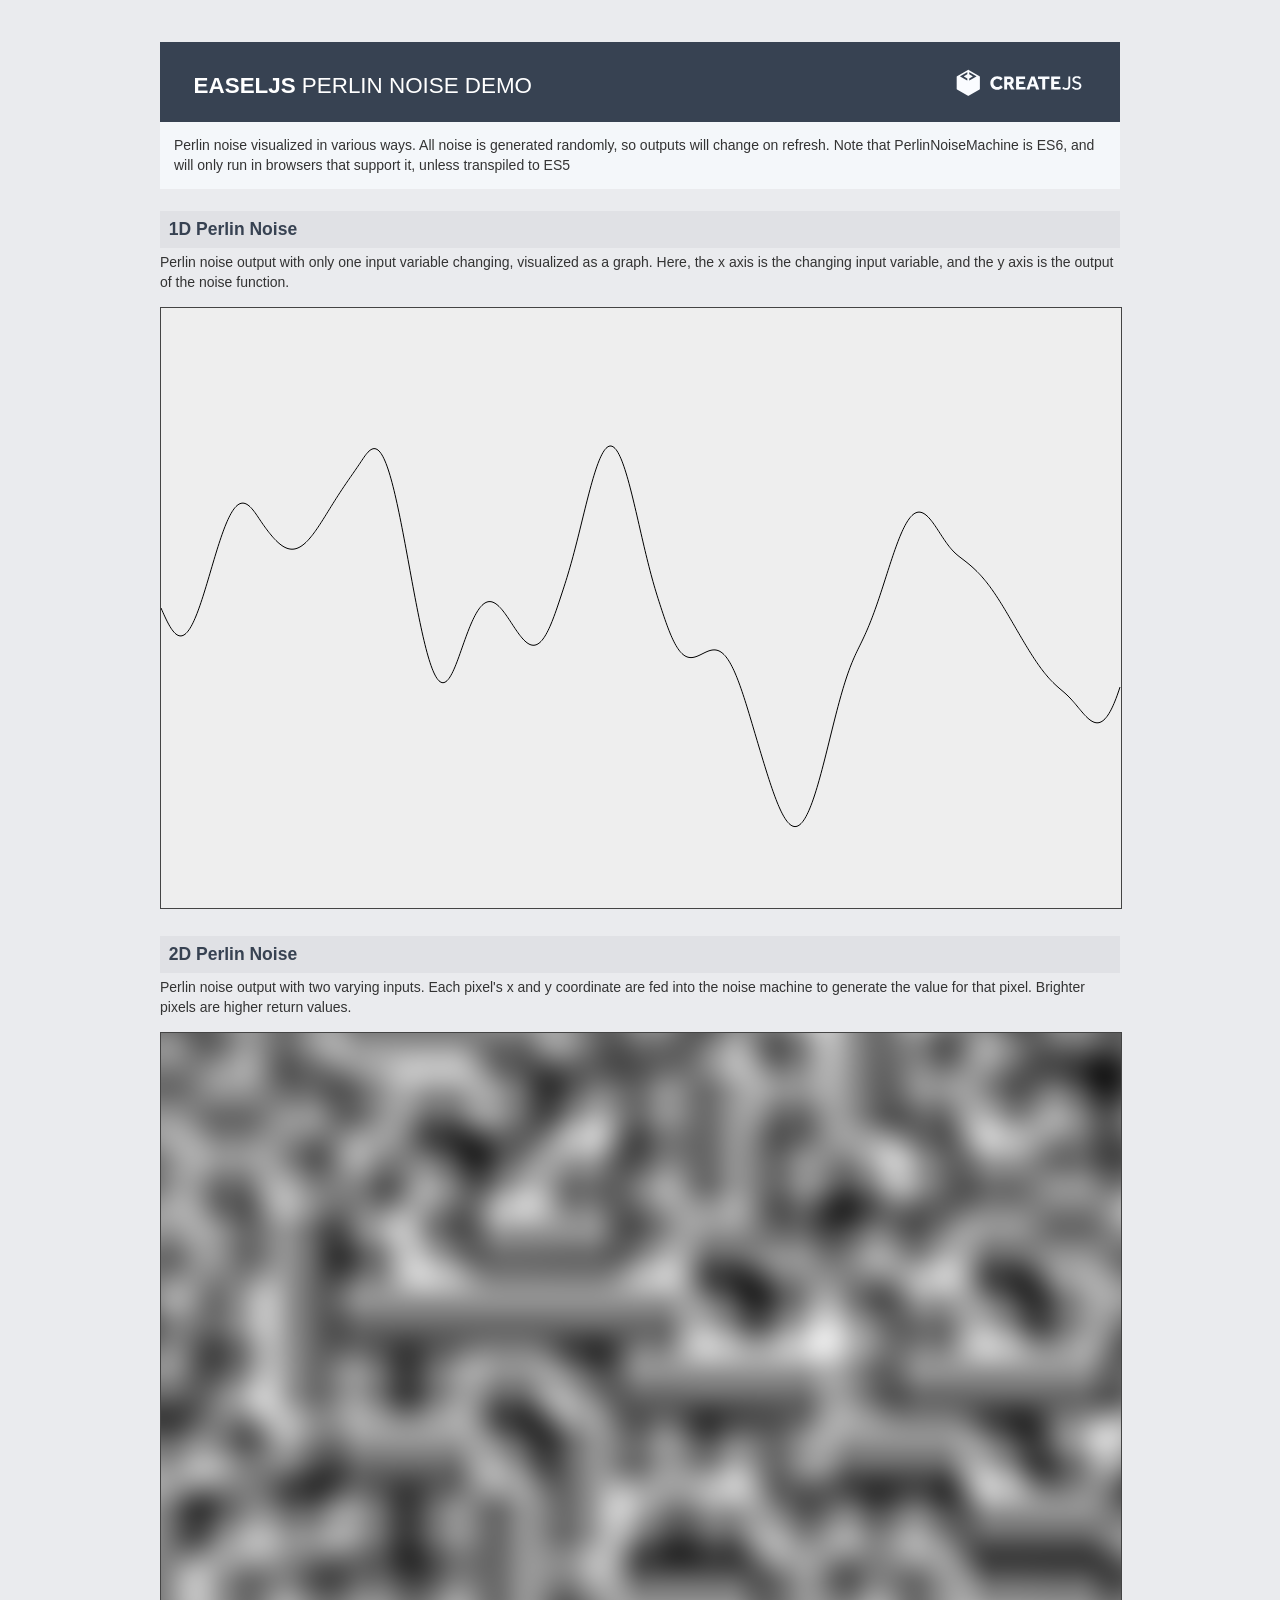
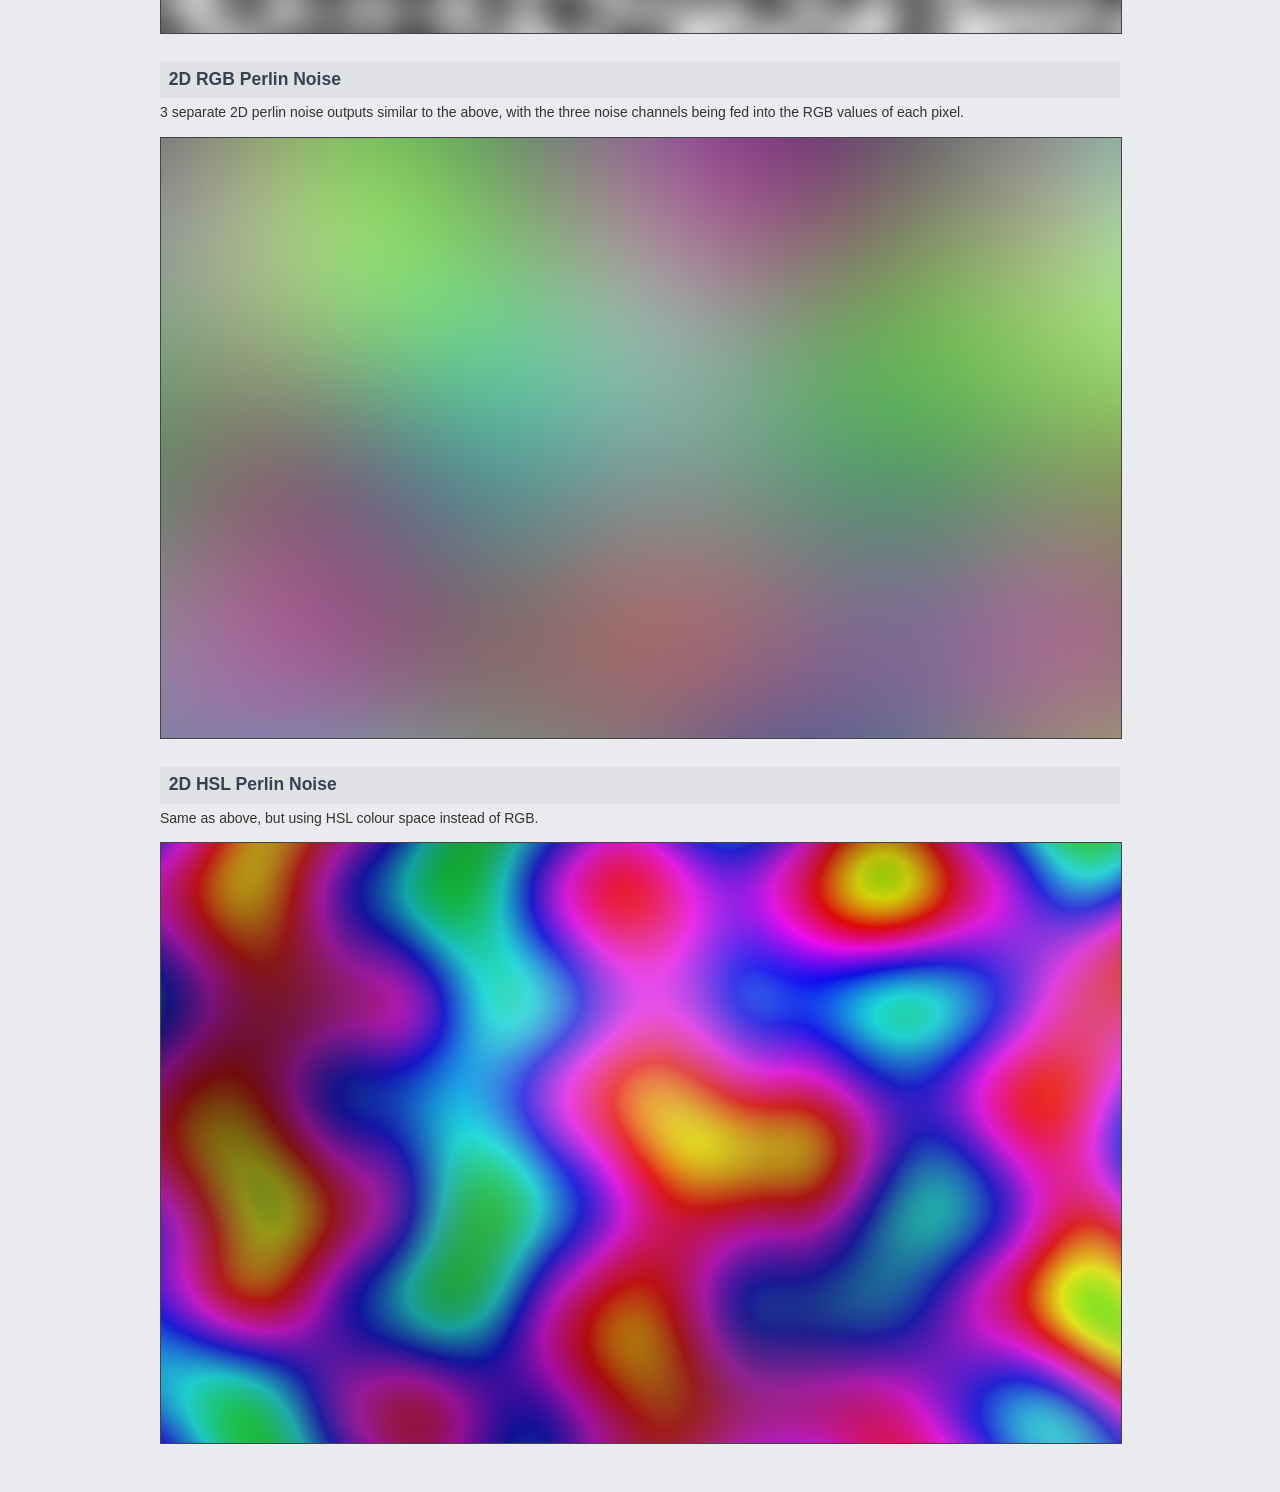
<file: staticfiles/lib/EaselJS/EaselJS-master/extras/PerlinNoise/index.html>
<!DOCTYPE html>
<html lang="en">
<head>
    <meta charset="UTF-8">
    <title>Perlin Noise Demo</title>
    <link rel="stylesheet" href="../../_assets/css/examples.css" />
    <link href="../../_assets/css/shared.css" rel="stylesheet" type="text/css"/>

    <style>
        canvas {
            background-color: #EEEEEE;
            border: 1px solid #444444;
        }
    </style>

</head>
<body>
    <header class="EaselJS">
        <h1>Perlin Noise Demo</h1>
        <p>Perlin noise visualized in various ways. All noise is generated randomly, so outputs will change on refresh.
            <span>Note that PerlinNoiseMachine is ES6, and will only run in browsers that support it, unless transpiled to
                ES5</span>
    </header>
    </p>

    <h3>1D Perlin Noise</h3>
    <p>Perlin noise output with only one input variable changing, visualized as a graph. Here, the x axis is the changing
        input variable, and the y axis is the output of the noise function.</p>
    <canvas id="c1" width="960" height="600"></canvas>

    <h3>2D Perlin Noise</h3>
    <p>Perlin noise output with two varying inputs. Each pixel's x and y coordinate are fed into the noise machine to
        generate the value for that pixel. Brighter pixels are higher return values.</p>
    <canvas id="c2" width="960" height="600"></canvas>

    <h3>2D RGB Perlin Noise</h3>
    <p>3 separate 2D perlin noise outputs similar to the above, with the three noise channels being fed into the RGB
        values of each pixel.</p>
    <canvas id="c3" width="960" height="600"></canvas>

    <h3>2D HSL Perlin Noise</h3>
    <p>Same as above, but using HSL colour space instead of RGB.</p>
    <canvas id="c4" width="960" height="600"></canvas>
    <!--<img id="canvasOutput">-->

    <script type="text/javascript" src="../../lib/easeljs-NEXT.min.js"></script>
    <script type="text/javascript" src="./PerlinNoiseMachine.js"></script>
    <script type="text/javascript" src="./testHarness.js"></script>

</body>
</html>
</file>
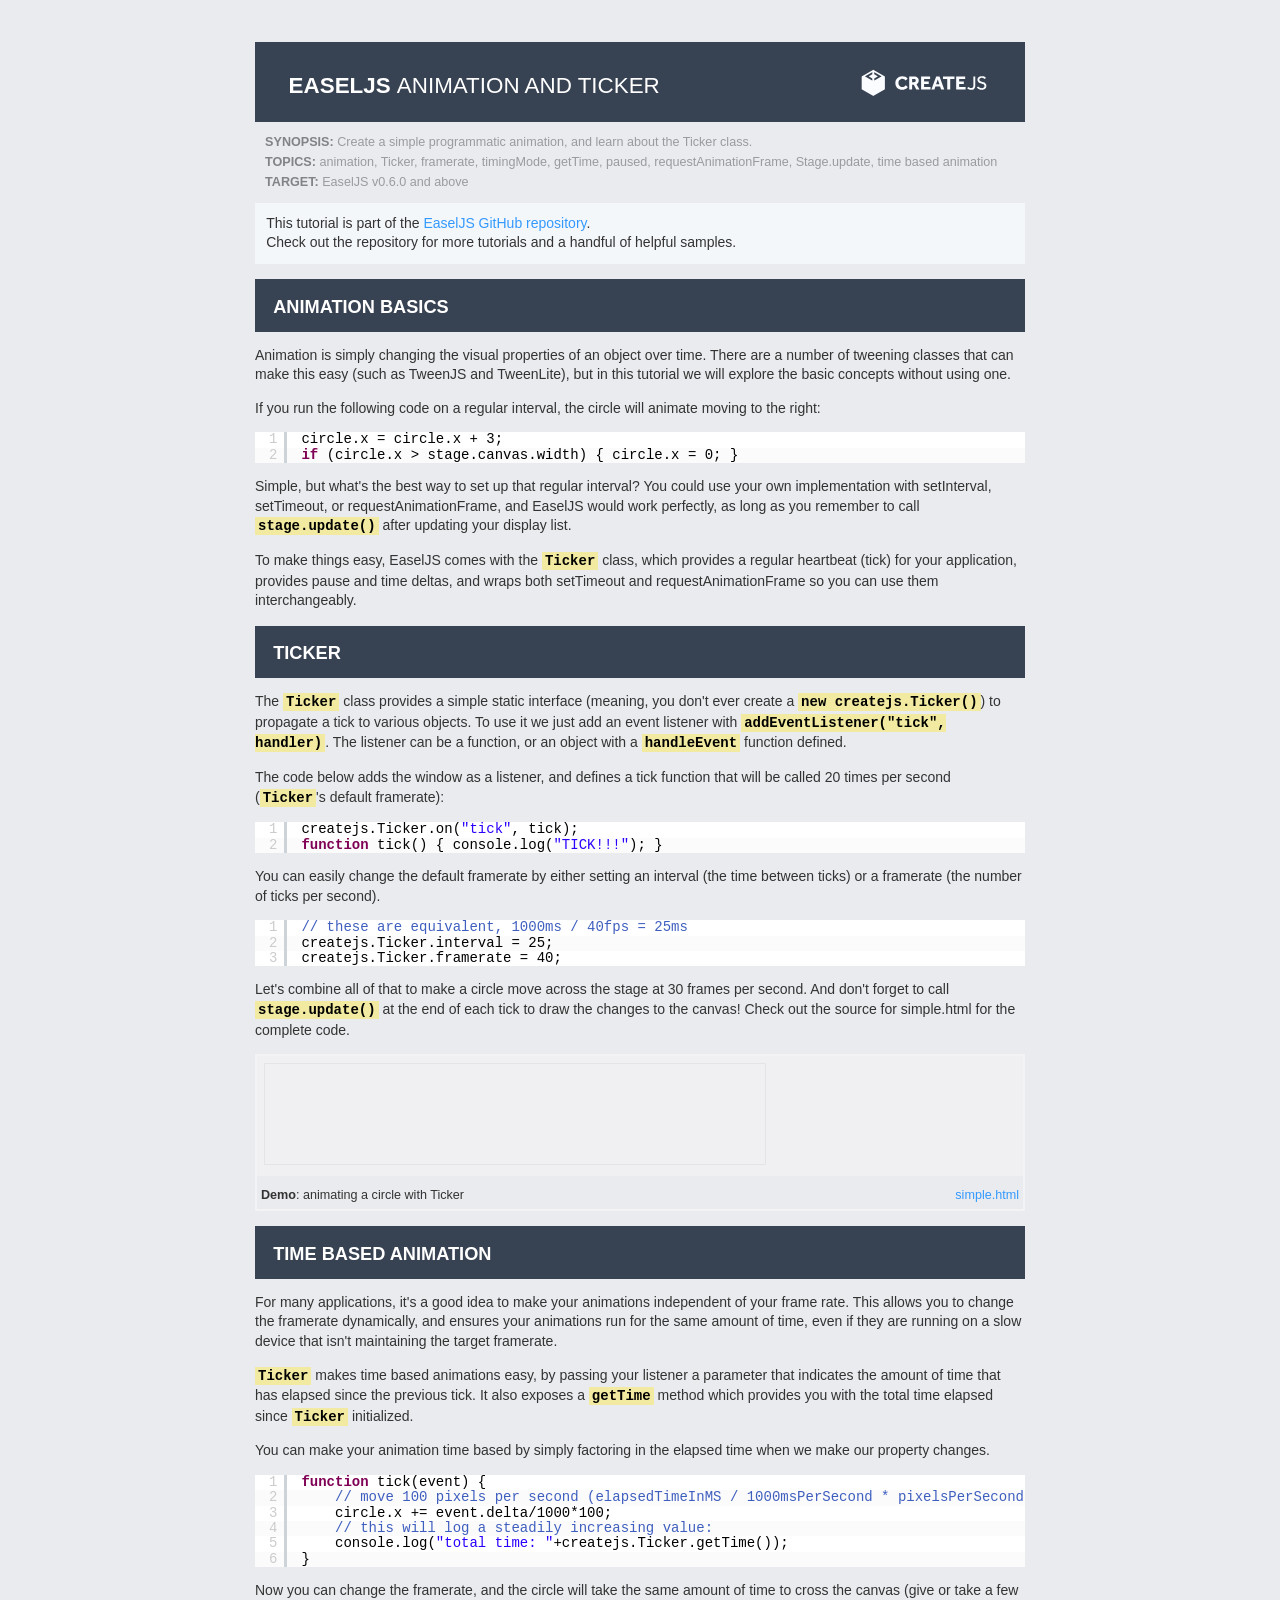
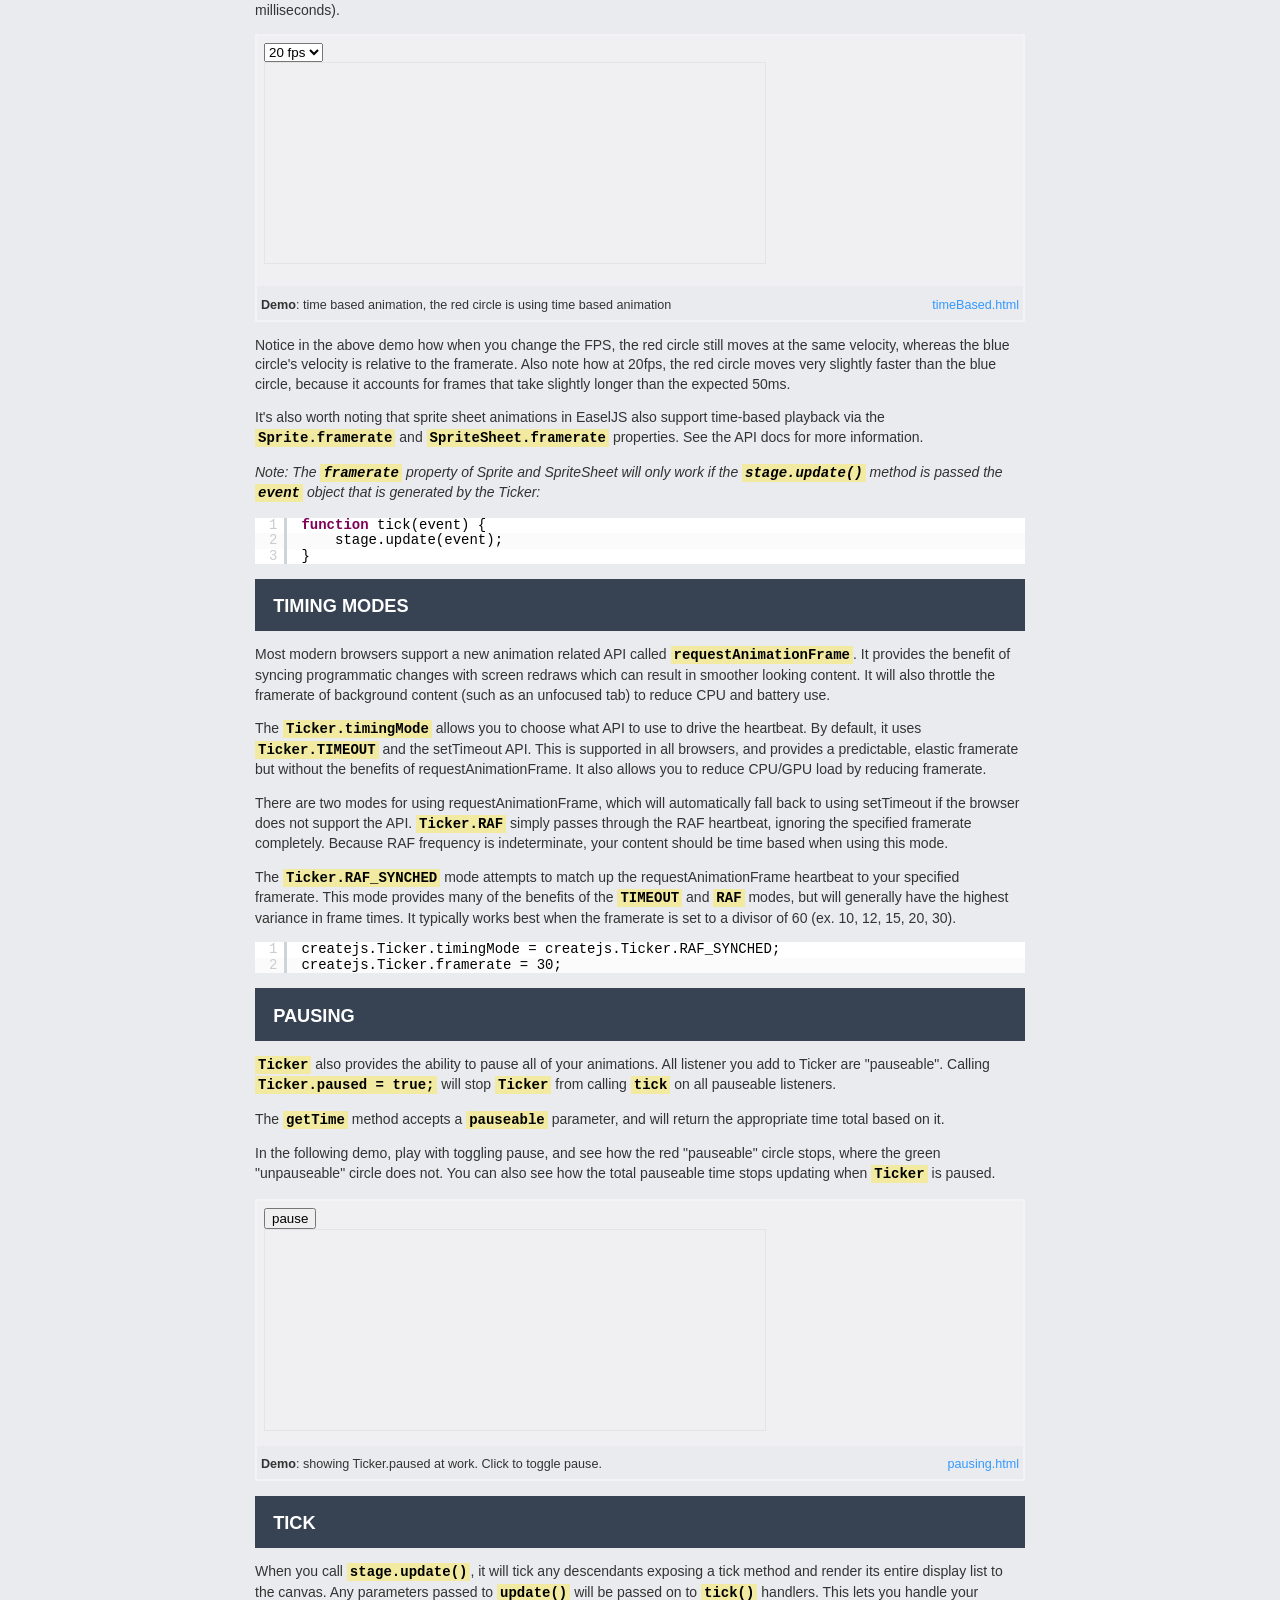
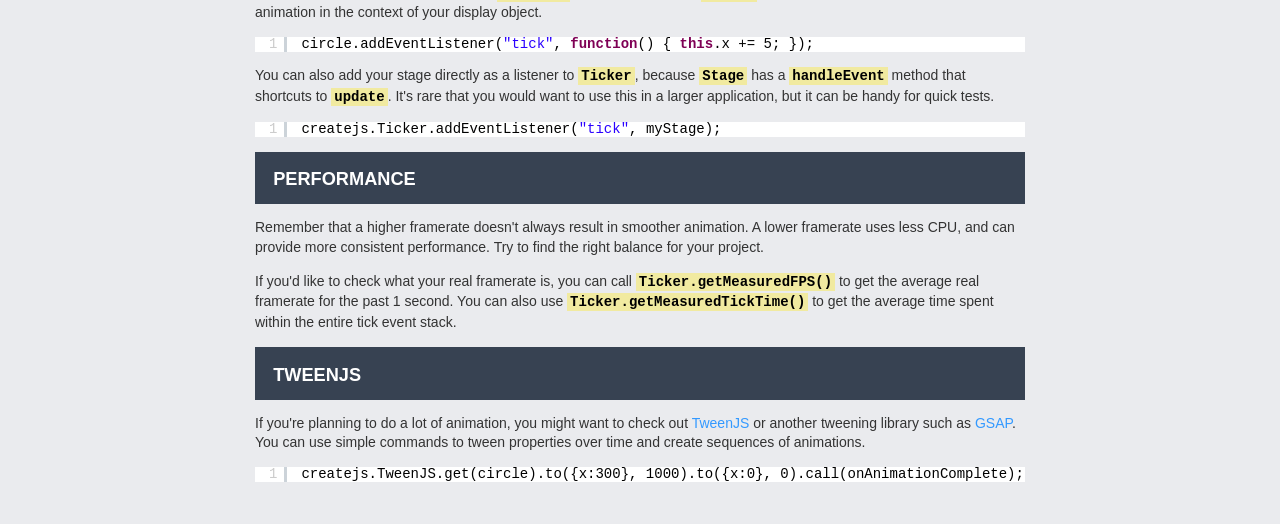
<file: staticfiles/lib/EaselJS/EaselJS-master/tutorials/Animation and Ticker/index.html>
<!DOCTYPE html>
<html>
<head>
	<meta http-equiv="Content-Type" content="text/html; charset=UTF-8">
	<title>EaselJS Tutorial: Animation and Ticker</title>
	<link href="../../_assets/css/shared.css" rel="stylesheet" type="text/css">
	<link href="../_shared/tutorial.css" rel="stylesheet" type="text/css">
	<script src="../_shared/tutorial.js"></script>
	
	<!-- SyntaxHighlighter-->
	<script src="../_shared/SyntaxHighlighter/shCore.js"></script>
	<script src="../_shared/SyntaxHighlighter/shBrushJScript.js"></script>
	<script src="../_shared/SyntaxHighlighter/shBrushXml.js"></script>
	<link href="../_shared/SyntaxHighlighter/shCore.css" rel="stylesheet" type="text/css">
	<link href="../_shared/SyntaxHighlighter/shThemeCreateJS.css" rel="stylesheet" type="text/css">
</head>
	
<body onload="initTutorial();">
	<article>
		<header>
			<h1>EaselJS <em>Animation and Ticker</em></h1>
			<p>
				<strong>Synopsis:</strong> Create a simple programmatic animation, and learn about the Ticker class.<br>
				<strong>Topics:</strong> animation, Ticker, framerate, timingMode, getTime, paused,
				requestAnimationFrame, Stage.update, time based animation<br/>
				<strong>Target:</strong> EaselJS v0.6.0 and above
			</p>
		</header>
		<p class="highlight">
			This tutorial is part of the <a href="https://github.com/CreateJS/EaselJS/" target="_blank">EaselJS GitHub
			repository</a>.<br />
			Check out the repository for more tutorials and a handful of helpful samples.
		</p>


		<section>
			<header>
				<h2>Animation Basics</h2>
			</header>
			<p>
				Animation is simply changing the visual properties of an object over time. There are a number of
				tweening classes that can make this easy (such as TweenJS and TweenLite), but in this tutorial we will
				explore the basic concepts without using one.
			</p>
			<p>
				If you run the following code on a regular interval, the circle will animate moving to the right:
			</p>
			<textarea class="brush: js;" readonly>
circle.x = circle.x + 3;
if (circle.x > stage.canvas.width) { circle.x = 0; }
			</textarea>
			<p>
				Simple, but what's the best way to set up that regular interval? You could use your own implementation
				with setInterval, setTimeout, or requestAnimationFrame, and EaselJS would work perfectly, as long as you
				remember to call <code>stage.update()</code> after updating your display list.
			</p>
			<p>
				To make things easy, EaselJS comes with the <code>Ticker</code> class, which provides a regular
				heartbeat (tick) for your application, provides pause and time deltas, and wraps both setTimeout and
				requestAnimationFrame so you can use them interchangeably.
			</p>
		</section>
		
		<section>
			<header>
				<h2>Ticker</h2>
			</header>
			<p>
				The <code>Ticker</code> class provides a simple static interface (meaning, you don't ever create a
				<code>new createjs.Ticker()</code>) to propagate a tick to various objects. To use it we just add an
				event listener with <code>addEventListener("tick", handler)</code>. The listener can be a function, or
				an object with a <code>handleEvent</code> function defined.
			</p>
			<p>
				The code below adds the window as a listener, and defines a tick function that will be called 20 times
				per second (<code>Ticker</code>'s default framerate):
			<textarea class="brush: js;" readonly>
createjs.Ticker.on("tick", tick);
function tick() { console.log("TICK!!!"); }
			</textarea>
			<p>
				You can easily change the default framerate by either setting an interval (the time between ticks) or a
			framerate (the number of ticks per second).
			</p>
			<textarea class="brush: js;" readonly>
// these are equivalent, 1000ms / 40fps = 25ms
createjs.Ticker.interval = 25;
createjs.Ticker.framerate = 40;
			</textarea>
			<p>
				Let's combine all of that to make a circle move across the stage at 30 frames per second. And don't
				forget to call <code>stage.update()</code> at the end of each tick to draw the changes to the canvas!
				Check out the source for simple.html for the complete code.
			</p>
			<iframe src="simple.html" class="demo" data-description="animating a circle with Ticker" width="100%" height="120px"></iframe>
		</section>
		
		<section>
			<header>
				<h2>Time based animation</h2>
			</header>
			<p>
				For many applications, it's a good idea to make your animations independent of your frame rate. This
				allows you to change the framerate dynamically, and ensures your animations run for the same amount of
				time, even if they are running on a slow device that isn't maintaining the target framerate.
			</p>
			<p>
				<code>Ticker</code> makes time based animations easy, by passing your listener a parameter that
				indicates the amount of time that has elapsed since the previous tick. It also exposes a <code>getTime</code>
				method which provides you with the total time elapsed since <code>Ticker</code> initialized.
			</p>
				You can make your animation time based by simply factoring in the elapsed time when we make our property
			changes.
			<textarea class="brush: js;" readonly>
function tick(event) {
	// move 100 pixels per second (elapsedTimeInMS / 1000msPerSecond * pixelsPerSecond):
	circle.x += event.delta/1000*100;
	// this will log a steadily increasing value:
	console.log("total time: "+createjs.Ticker.getTime());
}
			</textarea>
			<p>
				Now you can change the framerate, and the circle will take the same amount of time to cross the canvas
				(give or take a few milliseconds).
			</p>
			<iframe src="timeBased.html" class="demo" data-description="time based animation, the red circle is using time based animation" width="100%" height="250px"></iframe>
			<p>
				Notice in the above demo how when you change the FPS, the red circle still moves at the same velocity,
				whereas the blue circle's velocity is relative to the framerate. Also note how at 20fps, the red circle
				moves very slightly faster than the blue circle, because it accounts for frames that take slightly
				longer than the expected 50ms.
			</p>
			<p>
				It's also worth noting that sprite sheet animations in EaselJS also support time-based playback via the
				<code>Sprite.framerate</code> and <code>SpriteSheet.framerate</code> properties. See the API docs for
				more information.
			</p>
			<p>
				<em>Note: The <code>framerate</code> property of Sprite and SpriteSheet will only work if the <code>stage.update()</code>
				method is passed the <code>event</code> object that is generated by the Ticker:</em>
				<textarea class="brush: js;" readonly>
				function tick(event) {
					stage.update(event);
				}
				</textarea>
			</p>
		</section>
		
		<section>
			<header>
				<h2>Timing Modes</h2>
			</header>
			<p>
				Most modern browsers support a new animation related API called <code>requestAnimationFrame</code>. It
				provides the benefit of syncing programmatic changes with screen redraws which can result in smoother
				looking content. It will also throttle the framerate of background content (such as an unfocused tab) to
				reduce CPU and battery use.
			</p>
			<p>
				The <code>Ticker.timingMode</code> allows you to choose what API to use to drive the heartbeat. By
				default, it uses <code>Ticker.TIMEOUT</code> and the setTimeout API. This is supported in all browsers,
				and provides a predictable, elastic framerate but without the benefits of requestAnimationFrame. It also
				allows you to reduce CPU/GPU load by reducing framerate.
			</p>
			<p>
				There are two modes for using requestAnimationFrame, which will automatically fall back to using
				setTimeout if the browser does not support the API. <code>Ticker.RAF</code> simply passes through the
				RAF heartbeat, ignoring the specified framerate completely. Because RAF frequency is indeterminate, your
				content should be time based when using this mode.
			</p>
			<p>
				The <code>Ticker.RAF_SYNCHED</code> mode attempts to match up the requestAnimationFrame heartbeat to
				your specified framerate. This mode provides many of the benefits of the <code>TIMEOUT</code> and
				<code>RAF</code> modes, but will generally have the highest variance in frame times. It typically works
				best when the framerate is set to a divisor of 60 (ex. 10, 12, 15, 20, 30).
			</p>
			<textarea class="brush: js;" readonly>
createjs.Ticker.timingMode = createjs.Ticker.RAF_SYNCHED;
createjs.Ticker.framerate = 30;
			</textarea>
		</section>
			
		<section>
			<header>
				<h2>Pausing</h2>
			</header>
			<p>
				<code>Ticker</code> also provides the ability to pause all of your animations. All listener you add to
				Ticker are "pauseable". Calling <code>Ticker.paused = true;</code> will stop <code>Ticker</code> from
				calling <code>tick</code> on all pauseable listeners.
			</p>
			<p>
				The <code>getTime</code> method accepts a <code>pauseable</code> parameter, and will return the
				appropriate time total based on it.
			</p>
			<p>
				In the following demo, play with toggling pause, and see how the red "pauseable" circle stops, where the
				green "unpauseable" circle does not. You can also see how the total pauseable time stops updating when
				<code>Ticker</code> is paused.
			</p>
			<iframe src="pausing.html" class="demo" data-description="showing Ticker.paused at work. Click to toggle pause." width="100%" height="245px"></iframe>
		</section>
		
		<section>
			<header>
				<h2>Tick</h2>
			</header>
			<p>
				When you call <code>stage.update()</code>, it will tick any descendants exposing a tick method and
				render its entire display list to the canvas. Any parameters passed to <code>update()</code> will be
				passed on to <code>tick()</code> handlers. This lets you handle your animation in the context of your
				display object.
			</p>
			<textarea class="brush: js;" readonly>
circle.addEventListener("tick", function() { this.x += 5; });
			</textarea>
			<p>
				You can also add your stage directly as a listener to <code>Ticker</code>, because <code>Stage</code>
                has a <code>handleEvent</code> method that shortcuts to <code>update</code>. It's rare that you would
                want to use this in a larger application, but it can be handy for quick tests.
			</p>
			<textarea class="brush: js;" readonly>
createjs.Ticker.addEventListener("tick", myStage);
			</textarea>
		</section>
		
		<section>
			<header>
				<h2>Performance</h2>
			</header>
			<p>
				Remember that a higher framerate doesn't always result in smoother animation. A lower framerate uses
				less CPU, and can provide more consistent performance. Try to find the right balance for your project.
			</p>
			<p>
				If you'd like to check what your real framerate is, you can call <code>Ticker.getMeasuredFPS()</code> to
				get the average real framerate for the past 1 second. You can also use <code>Ticker.getMeasuredTickTime()</code>
				to get the average time spent within the entire tick event stack.
			</p>
		</section>
		
		<section>
			<header>
				<h2>TweenJS</h2>
			</header>
			<p>
				If you're planning to do a lot of animation, you might want to check out <a href="http://tweenjs.com"/>TweenJS</a>
				or another tweening library such as <a href="http://greensock.com/gsap">GSAP</a>. You can use simple
				commands to tween properties over time and create sequences of animations.
			</p>
			<textarea class="brush: js;" readonly>
createjs.TweenJS.get(circle).to({x:300}, 1000).to({x:0}, 0).call(onAnimationComplete);
			</textarea>
		</section>
		
	</article>
</body>
</html>
</file>
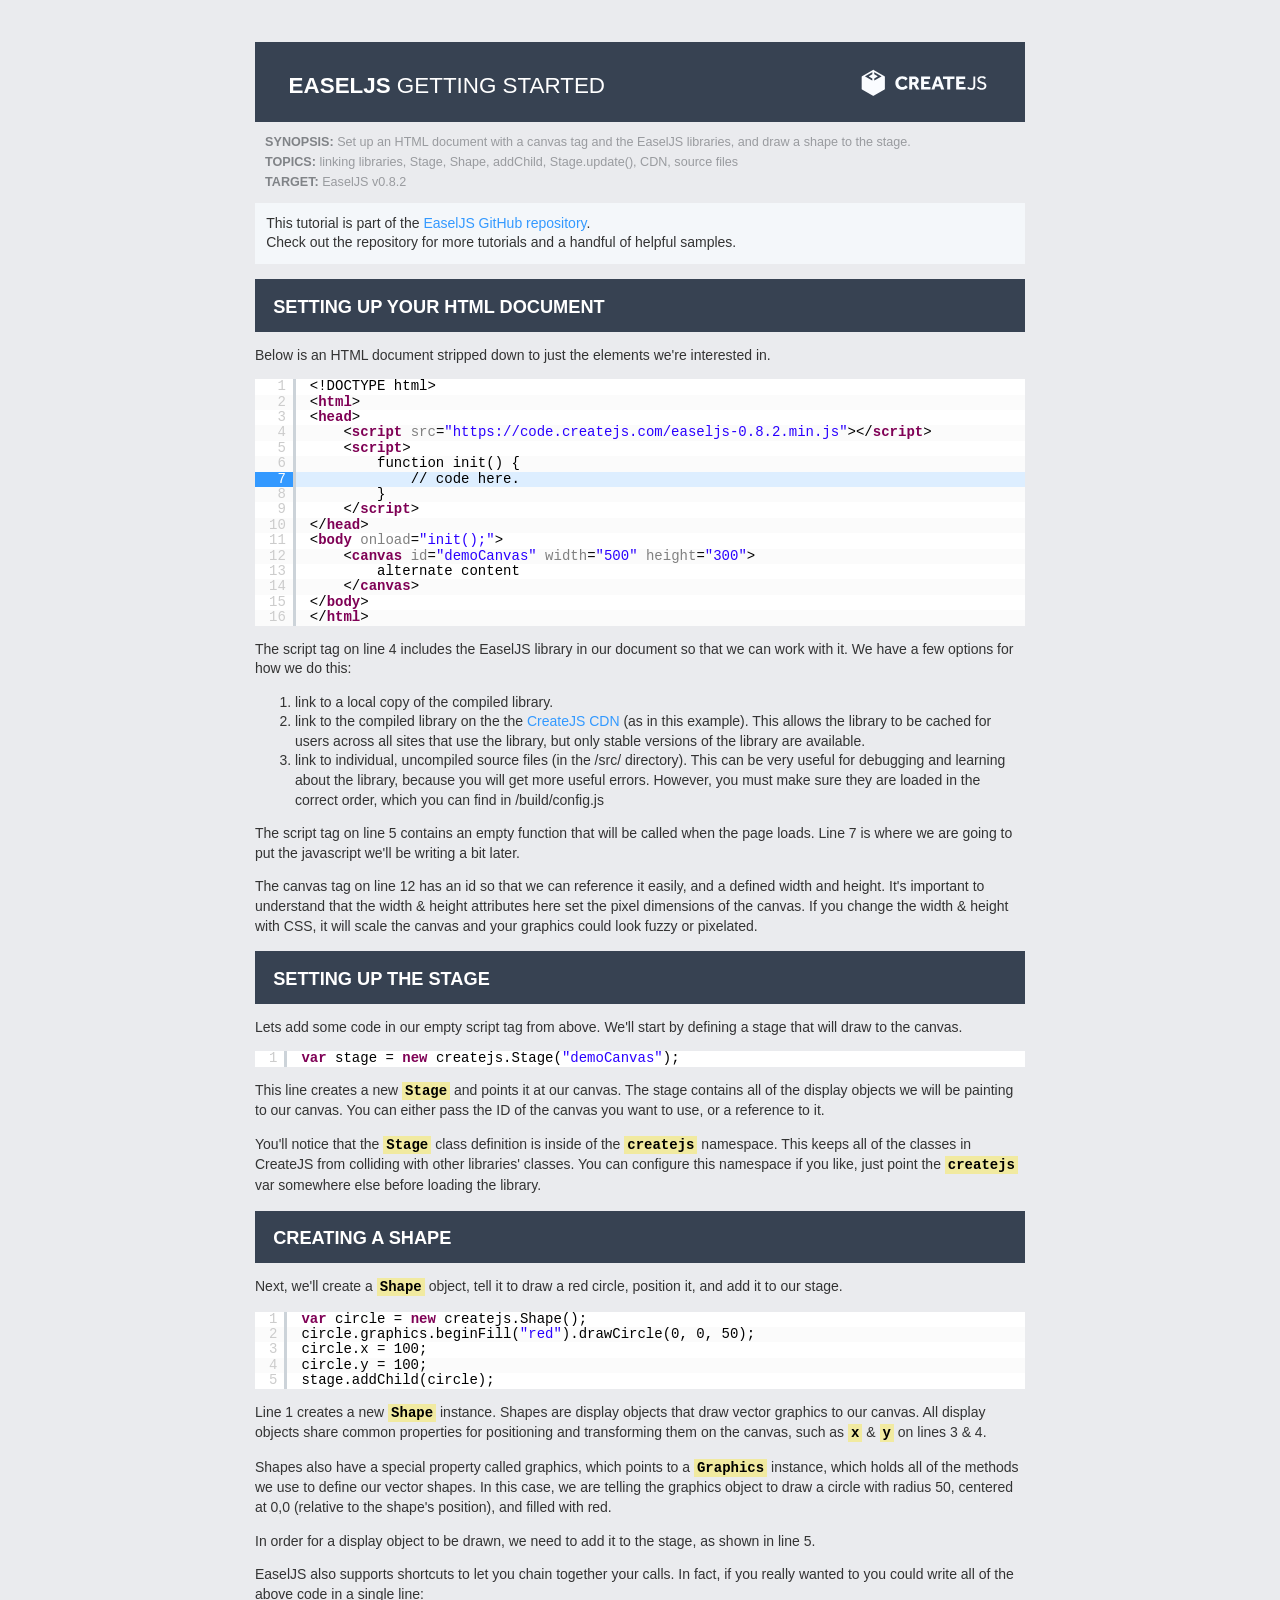
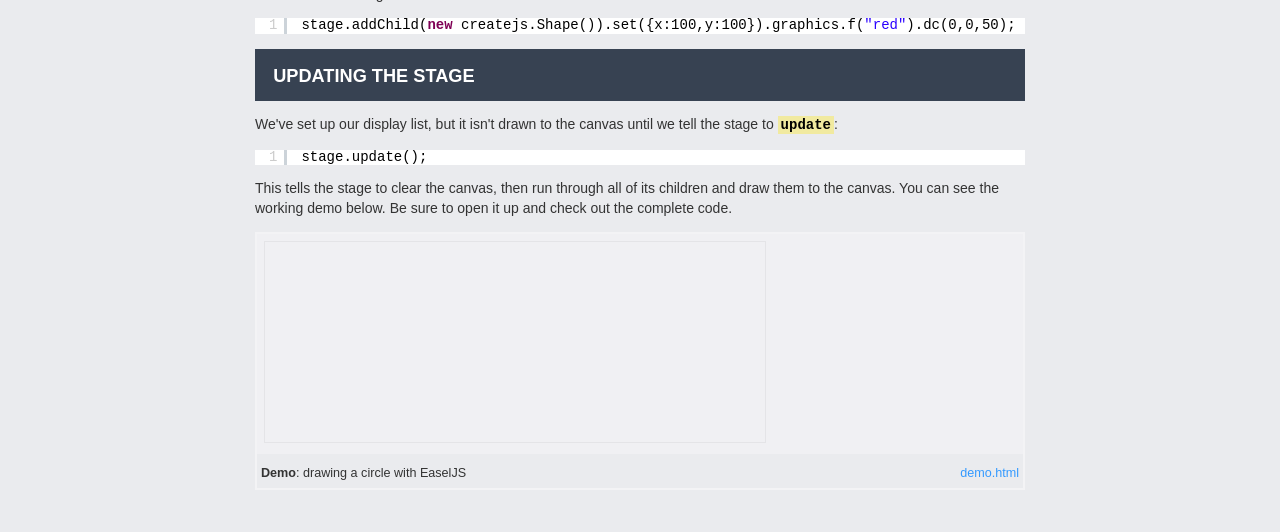
<file: staticfiles/lib/EaselJS/EaselJS-master/tutorials/Getting Started/index.html>
<!DOCTYPE html>
<html>
<head>
	<meta http-equiv="Content-Type" content="text/html; charset=UTF-8">
	<title>EaselJS Tutorial: Getting Started</title>
	<link href="../../_assets/css/shared.css" rel="stylesheet" type="text/css">
	<link href="../_shared/tutorial.css" rel="stylesheet" type="text/css">
	<script src="../_shared/tutorial.js"></script>
	
	<!-- SyntaxHighlighter-->
	<script src="../_shared/SyntaxHighlighter/shCore.js"></script>
	<script src="../_shared/SyntaxHighlighter/shBrushJScript.js"></script>
	<script src="../_shared/SyntaxHighlighter/shBrushXml.js"></script>
	<link href="../_shared/SyntaxHighlighter/shCore.css" rel="stylesheet" type="text/css">
	<link href="../_shared/SyntaxHighlighter/shThemeCreateJS.css" rel="stylesheet" type="text/css">
</head>
	
<body onload="initTutorial();">
	<article>
		<header>
			<h1>EaselJS <em>Getting Started</em></h1>
			<p>
				<strong>Synopsis:</strong> Set up an HTML document with a canvas tag and the EaselJS libraries, and draw a shape to the stage.<br>
				<strong>Topics:</strong> linking libraries, Stage, Shape, addChild, Stage.update(), CDN, source files<br>
				<strong>Target:</strong> EaselJS v0.8.2
			</p>
		</header>
		<p class="highlight">
			This tutorial is part of the <a href="https://github.com/CreateJS/EaselJS/" target="_blank">EaselJS GitHub repository</a>.<br />
			Check out the repository for more tutorials and a handful of helpful samples.
		</p>

		<section>
			<header>
				<h2>Setting up your html document</h2>
			</header>
			<p>
				Below is an HTML document stripped down to just the elements we're interested in.
			</p>
			<textarea class="brush: xml; highlight: [7];" readonly>
<!DOCTYPE html>
<html>
<head>
	<script src="https://code.createjs.com/easeljs-0.8.2.min.js"></script>
	<script>
		function init() {
			// code here.
		}
	</script>
</head>
<body onload="init();">
	<canvas id="demoCanvas" width="500" height="300">
		alternate content
	</canvas>
</body>
</html>
			</textarea>
			<p>
				The script tag on line 4 includes the EaselJS library in our document so that we can work with it. We have a few options for how we do this:<ol>
				<li> link to a local copy of the compiled library.</li>
				<li> link to the compiled library on the the <a href="http://code.createjs.com">CreateJS CDN</a> (as in this example). This allows the library to be cached for users across all sites that use the library, but only stable versions of the library are available.</li>
				<li> link to individual, uncompiled source files (in the /src/ directory). This can be very useful for debugging and learning about the library, because you will get more useful errors. However, you must make sure they are loaded in the correct order, which you can find in /build/config.js</li>
				</ol>
			</p>
			<p>
				The script tag on line 5 contains an empty function that will be called when the page loads. Line 7 is where we are going to put the javascript we'll be writing a bit later.
			</p>
			<p>
				The canvas tag on line 12 has an id so that we can reference it easily, and a defined width and height. It's important to understand that the width & height attributes here set the pixel dimensions of the canvas. If you change the width & height with CSS, it will scale the canvas and your graphics could look fuzzy or pixelated.
			</p>
		</section>
		
		<section>
			<header>
				<h2>Setting up the stage</h2>
			</header>
			<p>
				Lets add some code in our empty script tag from above. We'll start by defining a stage that will draw to the canvas.</p>
			</p>
			<textarea class="brush: js;" readonly>
var stage = new createjs.Stage("demoCanvas");
			</textarea>
			<p>
				This line creates a new <code>Stage</code> and points it at our canvas. The stage contains all of the display objects we will be painting to our canvas. You can either pass the ID of the canvas you want to use, or a reference to it.
			</p>
			<p>
			You'll notice that the <code>Stage</code> class definition is inside of the <code>createjs</code> namespace. This keeps all of the classes in CreateJS from colliding with other libraries' classes. You can configure this namespace if you like, just point the <code>createjs</code> var somewhere else before loading the library.
			</p>
		</section>
		
		<section>
			<header>
				<h2>Creating a shape</h2>
			</header>
			<p>
				Next, we'll create a <code>Shape</code> object, tell it to draw a red circle, position it, and add it to our stage.
			</p>
			<textarea class="brush: js;" readonly>
var circle = new createjs.Shape();
circle.graphics.beginFill("red").drawCircle(0, 0, 50);
circle.x = 100;
circle.y = 100;
stage.addChild(circle);
			</textarea>
			<p>
				Line 1 creates a new <code>Shape</code> instance. Shapes are display objects that draw vector graphics to our canvas. All display objects share common properties for positioning and transforming them on the canvas, such as <code>x</code> & <code>y</code> on lines 3 & 4.
			</p><p>	
				Shapes also have a special property called graphics, which points to a <code>Graphics</code> instance, which holds all of the methods we use to define our vector shapes. In this case, we are telling the graphics object to draw a circle with radius 50, centered at 0,0 (relative to the shape's position), and filled with red.
			</p><p>
				In order for a display object to be drawn, we need to add it to the stage, as shown in line 5.
			</p><p>
				EaselJS also supports shortcuts to let you chain together your calls. In fact, if you really wanted to you could write all of the above code in a single line:
			</p>
			<textarea class="brush: js;" readonly>
stage.addChild(new createjs.Shape()).set({x:100,y:100}).graphics.f("red").dc(0,0,50);
			</textarea>
		</section>	
			
		<section>
			<header>
				<h2>Updating the stage</h2>
			</header>
			<p>
				We've set up our display list, but it isn't drawn to the canvas until we tell the stage to <code>update</code>:
			</p>
			<textarea class="brush: js;" readonly>
stage.update();
			</textarea>
			<p>
				This tells the stage to clear the canvas, then run through all of its children and draw them to the canvas. You can see the working demo below. Be sure to open it up and check out the complete code.
			</p>
			<iframe src="demo.html" class="demo" data-description="drawing a circle with EaselJS" width="100%" height="220px"></iframe>
		</section>
		
	</article>
</body>
</html>
</file>
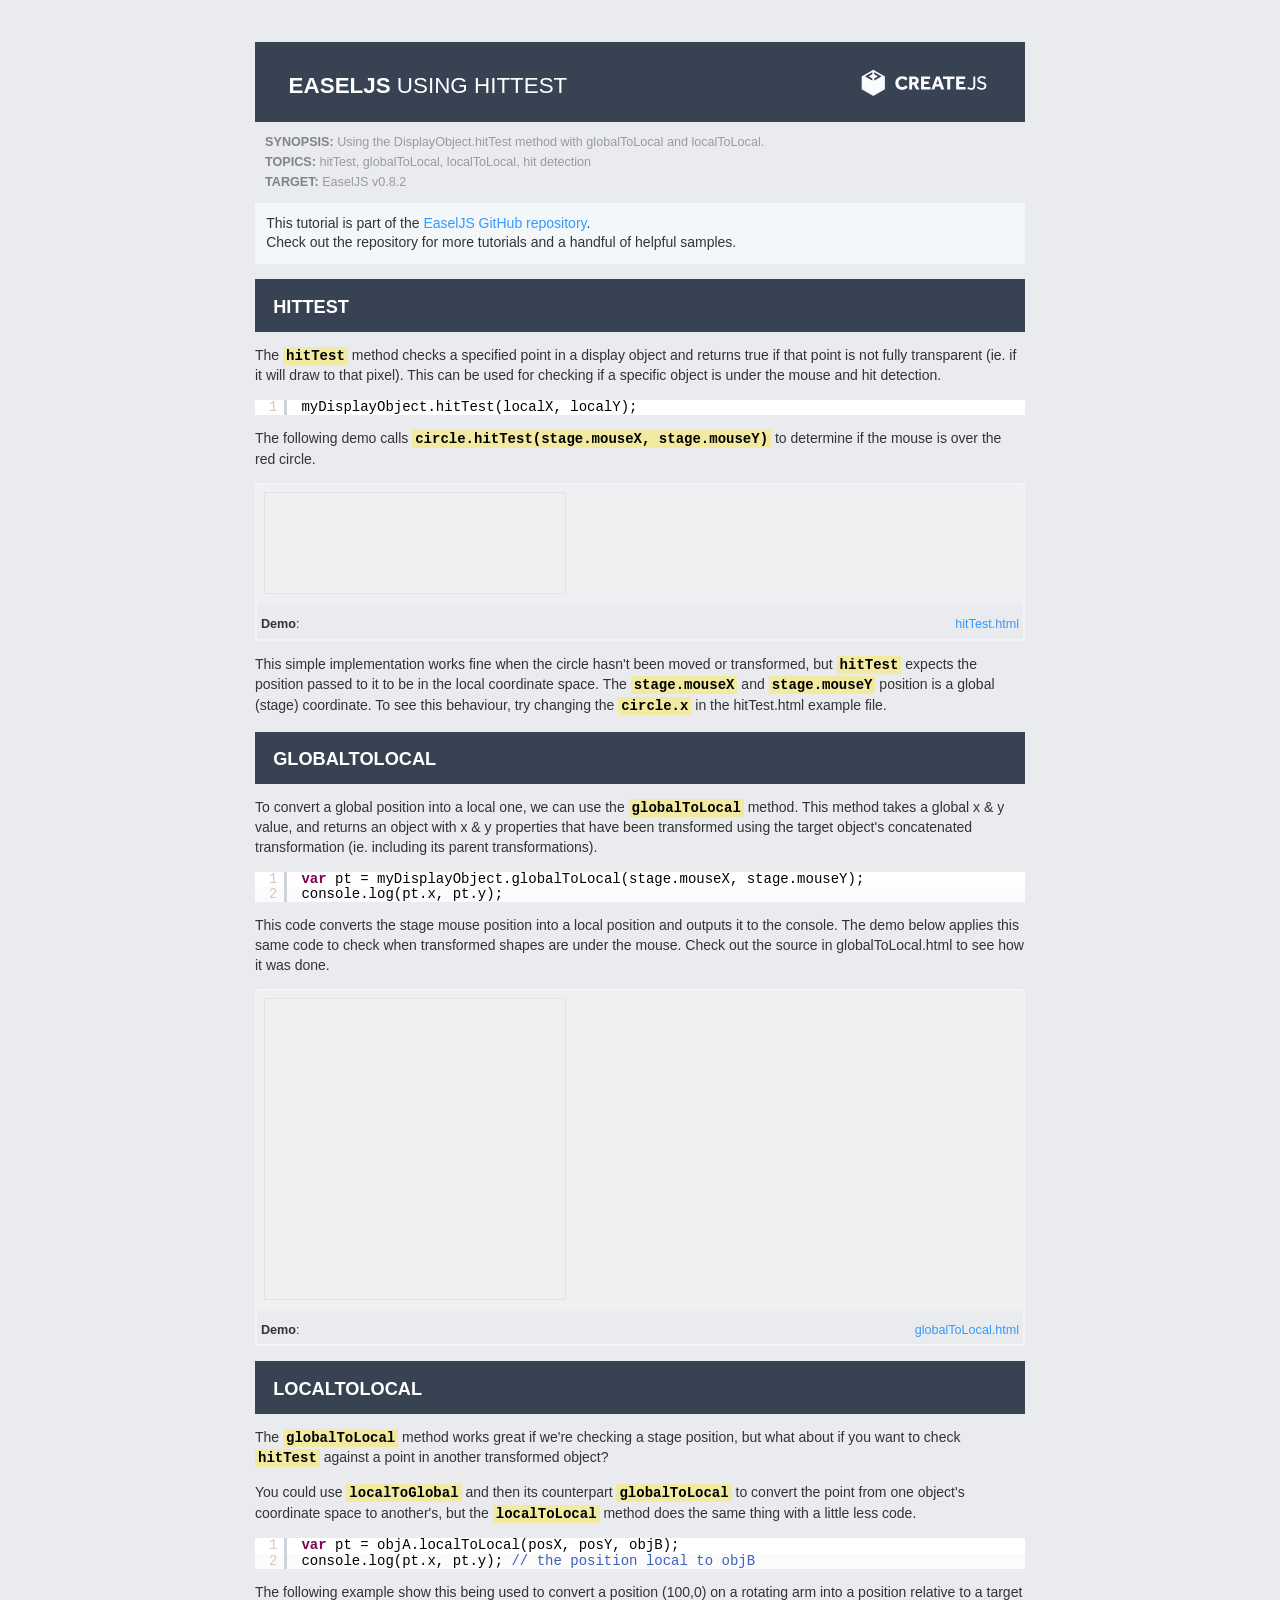
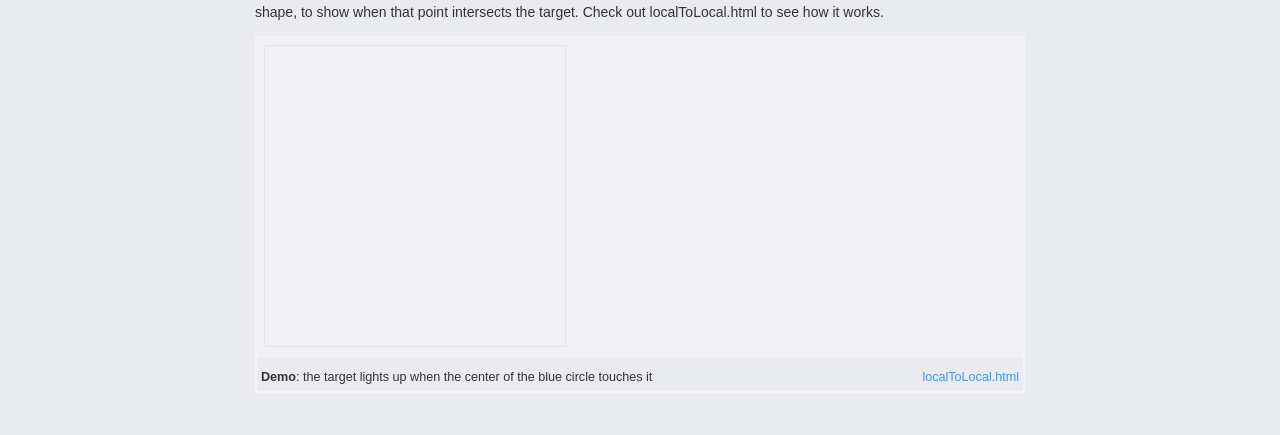
<file: staticfiles/lib/EaselJS/EaselJS-master/tutorials/HitTest/index.html>
<!DOCTYPE html>
<html>
<head>
	<meta http-equiv="Content-Type" content="text/html; charset=UTF-8">
	<title>EaselJS Tutorial: Using hitTest</title>
	<link href="../../_assets/css/shared.css" rel="stylesheet" type="text/css">
	<link href="../_shared/tutorial.css" rel="stylesheet" type="text/css">
	<script src="../_shared/tutorial.js"></script>
	
	<!-- SyntaxHighlighter-->
	<script src="../_shared/SyntaxHighlighter/shCore.js"></script>
	<script src="../_shared/SyntaxHighlighter/shBrushJScript.js"></script>
	<script src="../_shared/SyntaxHighlighter/shBrushXml.js"></script>
	<link href="../_shared/SyntaxHighlighter/shCore.css" rel="stylesheet" type="text/css">
	<link href="../_shared/SyntaxHighlighter/shThemeCreateJS.css" rel="stylesheet" type="text/css">
</head>
	
<body onload="initTutorial();">
	<article>
		<header>
			<h1>EaselJS <em>Using HitTest</em></h1>
			<p>
				<strong>Synopsis:</strong> Using the DisplayObject.hitTest method with globalToLocal and localToLocal.<br>
				<strong>Topics:</strong> hitTest, globalToLocal, localToLocal, hit detection<br>
				<strong>Target:</strong> EaselJS v0.8.2
			</p>
		</header>
		<p class="highlight">
			This tutorial is part of the <a href="https://github.com/CreateJS/EaselJS/" target="_blank">EaselJS GitHub repository</a>.<br />
			Check out the repository for more tutorials and a handful of helpful samples.
		</p>

		<section>
			<header>
				<h2>hitTest</h2>
			</header>
			<p>
				The <code>hitTest</code> method checks a specified point in a display object and returns true if that point is not fully transparent (ie. if it will draw to that pixel). This can be used for checking if a specific object is under the mouse and hit detection.
			</p>
			<textarea class="brush: js;" readonly>
myDisplayObject.hitTest(localX, localY);
			</textarea>
			<p>
				The following demo calls <code>circle.hitTest(stage.mouseX, stage.mouseY)</code> to determine if the mouse is over the red circle.
			</p>
			<iframe src="hitTest.html" class="demo" longdesc="mouse over the circle to see hitTest in action" width="100%" height="120px"></iframe>
			<p>
				This simple implementation works fine when the circle hasn't been moved or transformed, but <code>hitTest</code> expects the position passed to it to be in the local coordinate space. The <code>stage.mouseX</code> and <code>stage.mouseY</code> position is a global (stage) coordinate. To see this behaviour, try changing the <code>circle.x</code> in the hitTest.html example file.
			</p>
		</section>
			
		<section>
			<header>
				<h2>globalToLocal</h2>
			</header>
			<p>
				To convert a global position into a local one, we can use the <code>globalToLocal</code> method. This method takes a global x & y value, and returns an object with x & y properties that have been transformed using the target object's concatenated transformation (ie. including its parent transformations).
			</p>
			<textarea class="brush: js;" readonly>
var pt = myDisplayObject.globalToLocal(stage.mouseX, stage.mouseY);
console.log(pt.x, pt.y);
			</textarea>
			<p>
				This code converts the stage mouse position into a local position and outputs it to the console. The demo below applies this same code to check when transformed shapes are under the mouse. Check out the source in globalToLocal.html to see how it was done.
			</p>
			<iframe src="globalToLocal.html" class="demo" longdesc="mouse over the circles to see globalToLocal and hitTest in action" width="100%" height="320px"></iframe>
		</section>
		
		<section>
			<header>
				<h2>localToLocal</h2>
			</header>
			<p>
				The <code>globalToLocal</code> method works great if we're checking a stage position, but what about if you want to check <code>hitTest</code> against a point in another transformed object?
			</p>
			<p>
				You could use <code>localToGlobal</code> and then its counterpart <code>globalToLocal</code> to convert the point from one object's coordinate space to another's, but the <code>localToLocal</code> method does the same thing with a little less code.
			</p>
			<textarea class="brush: js;" readonly>
var pt = objA.localToLocal(posX, posY, objB);
console.log(pt.x, pt.y); // the position local to objB
			</textarea>
			<p>
				The following example show this being used to convert a position (100,0) on a rotating arm into a position relative to a target shape, to show when that point intersects the target. Check out localToLocal.html to see how it works.
			</p>
			
			<iframe src="localToLocal.html" class="demo" data-description="the target lights up when the center of the blue circle touches it" width="100%" height="320px"></iframe>
		</section>
		
	</article>
</body>
</html>
</file>
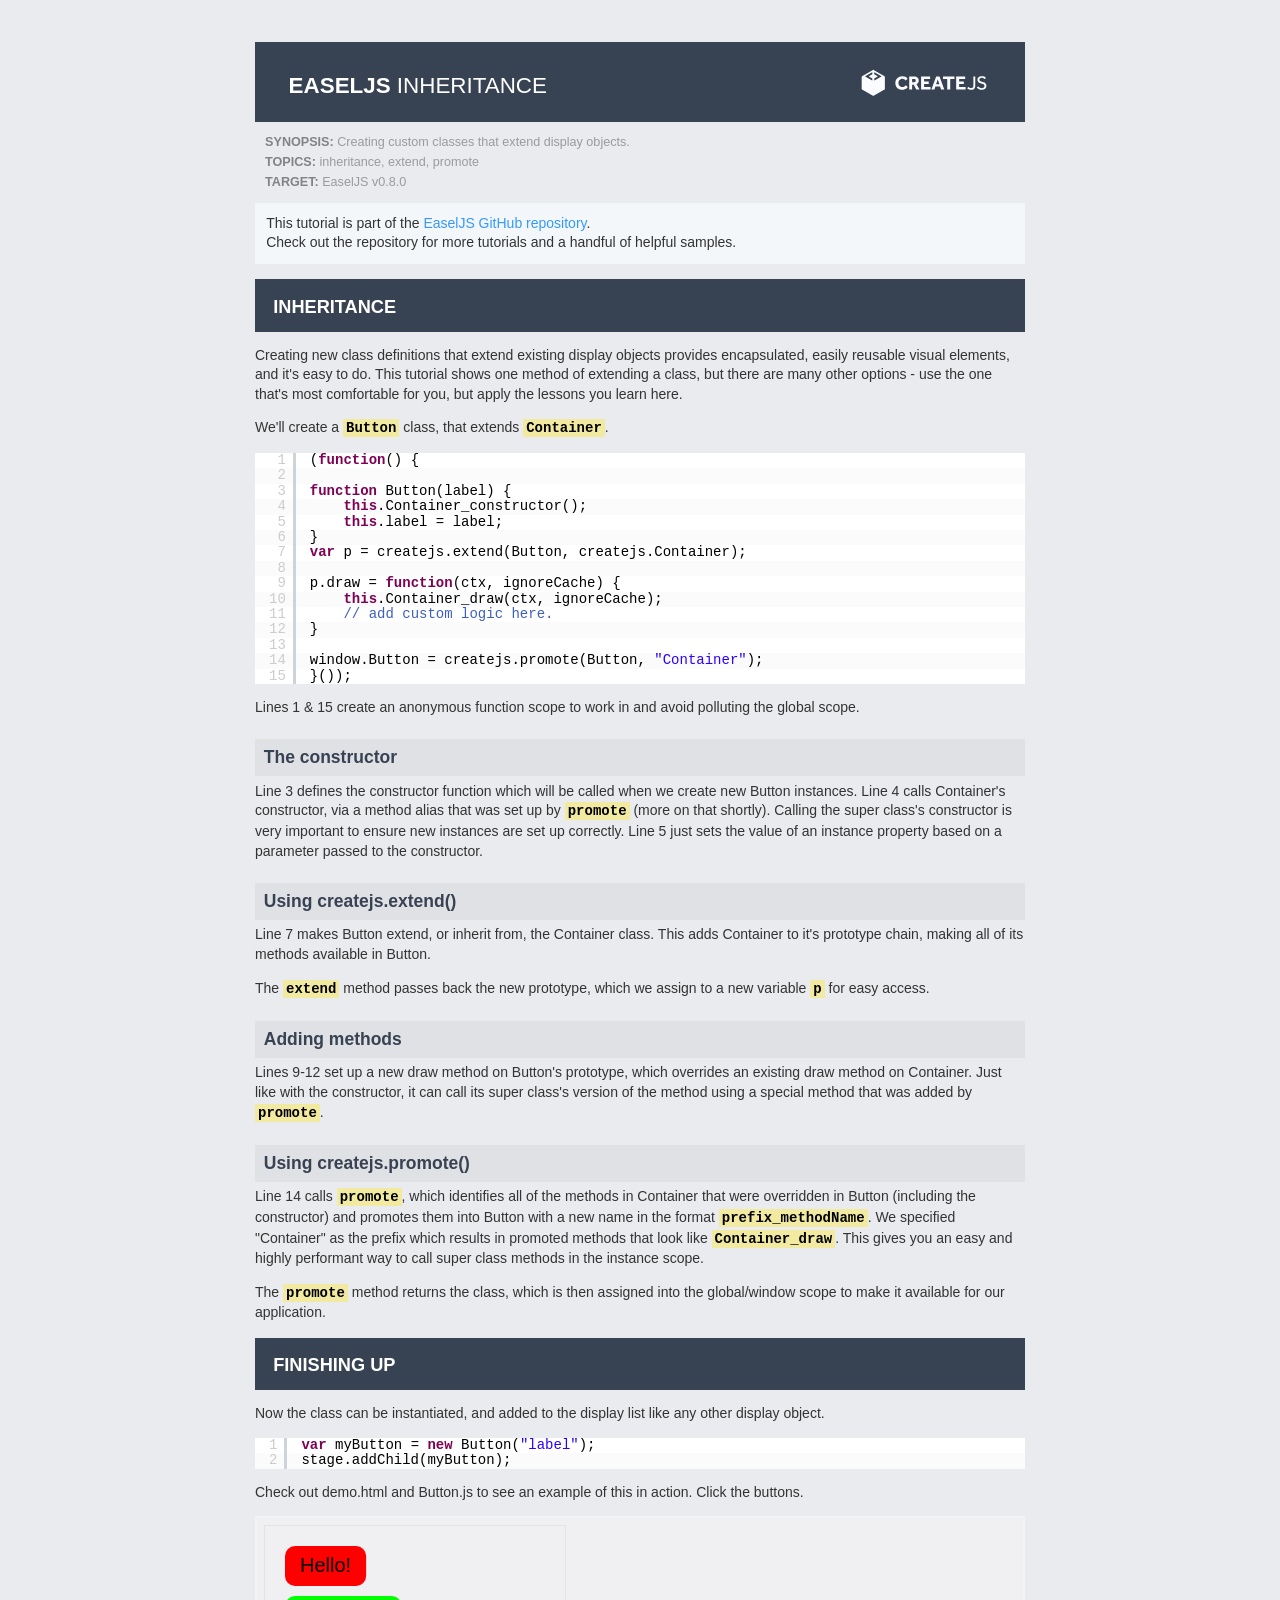
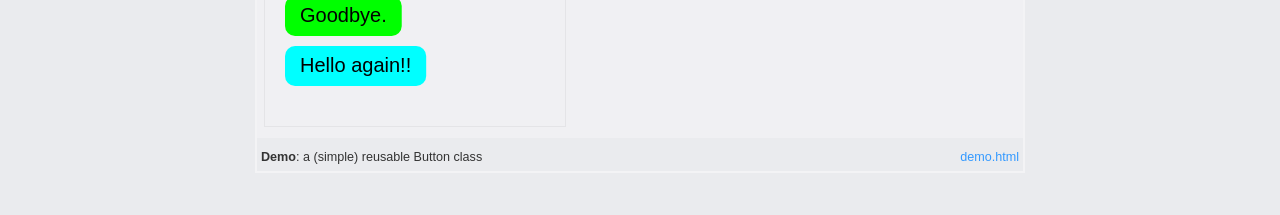
<file: staticfiles/lib/EaselJS/EaselJS-master/tutorials/Inheritance/index.html>
<!DOCTYPE html>
<html>
<head>
	<meta http-equiv="Content-Type" content="text/html; charset=UTF-8">
	<title>EaselJS Tutorial: Inheritance</title>
	<link href="../../_assets/css/shared.css" rel="stylesheet" type="text/css">
	<link href="../_shared/tutorial.css" rel="stylesheet" type="text/css">
	<script src="../_shared/tutorial.js"></script>
	
	<!-- SyntaxHighlighter-->
	<script src="../_shared/SyntaxHighlighter/shCore.js"></script>
	<script src="../_shared/SyntaxHighlighter/shBrushJScript.js"></script>
	<script src="../_shared/SyntaxHighlighter/shBrushXml.js"></script>
	<link href="../_shared/SyntaxHighlighter/shCore.css" rel="stylesheet" type="text/css">
	<link href="../_shared/SyntaxHighlighter/shThemeCreateJS.css" rel="stylesheet" type="text/css">
</head>
	
<body onload="initTutorial();">
	<article>
		<header>
			<h1>EaselJS <em>Inheritance</em></h1>
			<p>
				<strong>Synopsis:</strong> Creating custom classes that extend display objects.<br>
				<strong>Topics:</strong> inheritance, extend, promote<br>
				<strong>Target:</strong> EaselJS v0.8.0
			</p>
		</header>
		<p class="highlight">
			This tutorial is part of the <a href="https://github.com/CreateJS/EaselJS/" target="_blank">EaselJS GitHub repository</a>.<br />
			Check out the repository for more tutorials and a handful of helpful samples.
		</p>

		<section>
			<header>
				<h2>Inheritance</h2>
			</header>
			<p>
				Creating new class definitions that extend existing display objects provides encapsulated, easily reusable visual elements, and it's easy to do. This tutorial shows one method of extending a class, but there are many other options - use the one that's most comfortable for you, but apply the lessons you learn here.
			</p>
			<p>
				We'll create a <code>Button</code> class, that extends <code>Container</code>.
			</p>
			<textarea class="brush: js;" readonly>
(function() {

function Button(label) {
	this.Container_constructor();
	this.label = label;
}
var p = createjs.extend(Button, createjs.Container);

p.draw = function(ctx, ignoreCache) {
	this.Container_draw(ctx, ignoreCache);
	// add custom logic here.
}

window.Button = createjs.promote(Button, "Container");
}());
			</textarea>
			<p>
				Lines 1 & 15 create an anonymous function scope to work in and avoid polluting the global scope.
			</p>
			<h3>The constructor</h3>
			<p>
				Line 3 defines the constructor function which will be called when we create new Button instances.
				Line 4 calls Container's constructor, via a method alias that was set up by <code>promote</code> (more on that shortly).
				Calling the super class's constructor is very important to ensure new instances are set up correctly.
				Line 5 just sets the value of an instance property based on a parameter passed to the constructor.
			</p>
			<h3>Using createjs.extend()</h3>
			<p>
				Line 7 makes Button extend, or inherit from, the Container class. This adds Container to it's prototype
				chain, making all of its methods available in Button.
			</p>
			<p>
				The <code>extend</code> method passes back the
				new prototype, which we assign to a new variable <code>p</code> for easy access.
			</p>
			<h3>Adding methods</h3>
			<p>
				Lines 9-12 set up a new draw method on Button's prototype, which overrides an existing draw method on Container. Just like with the
				constructor, it can call its super class's version of the method using a special method that was added by <code>promote</code>.
			</p>
			<h3>Using createjs.promote()</h3>
			<p>
				Line 14 calls <code>promote</code>, which identifies all of the methods in Container that were overridden in Button
				(including the constructor) and promotes them into Button with a new name in the format <code>prefix_methodName</code>.
				We specified "Container" as the prefix which results in promoted methods that look like <code>Container_draw</code>.
				This gives you an easy and highly performant way to call super class methods in the instance scope.
			</p>
			<p>
				The <code>promote</code> method returns the class, which is then assigned into the global/window scope to make it available for our application.
			</p>
		</section>
			
		<section>
			<header>
				<h2>Finishing up</h2>
			</header>
			<p>
				Now the class can be instantiated, and added to the display list like any other display object.
			</p>
			<textarea class="brush: js;" readonly>
var myButton = new Button("label");
stage.addChild(myButton);
			</textarea>
			<p>
				Check out demo.html and Button.js to see an example of this in action. Click the buttons.
			</p>
			
			<iframe src="demo.html" class="demo" data-description="a (simple) reusable Button class" width="100%" height="220px"></iframe>
		</section>
		
	</article>
</body>
</html>
</file>
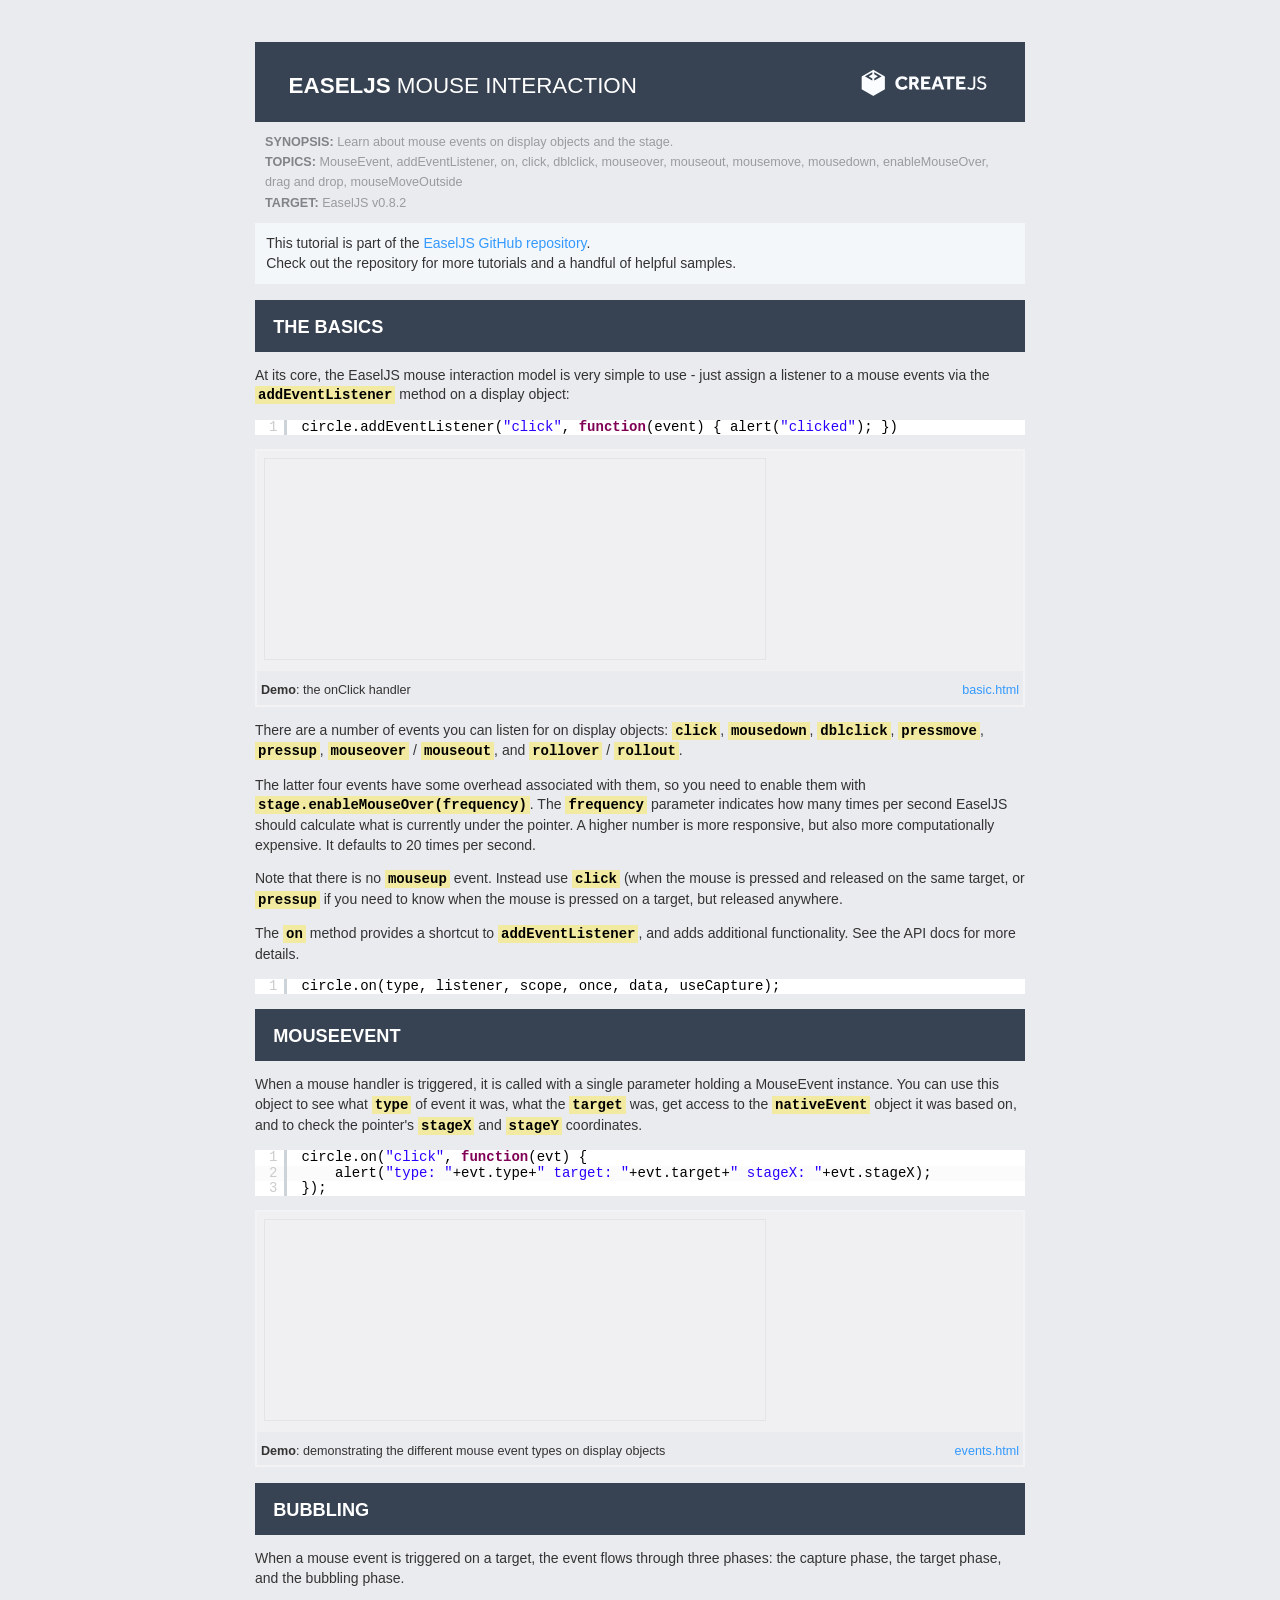
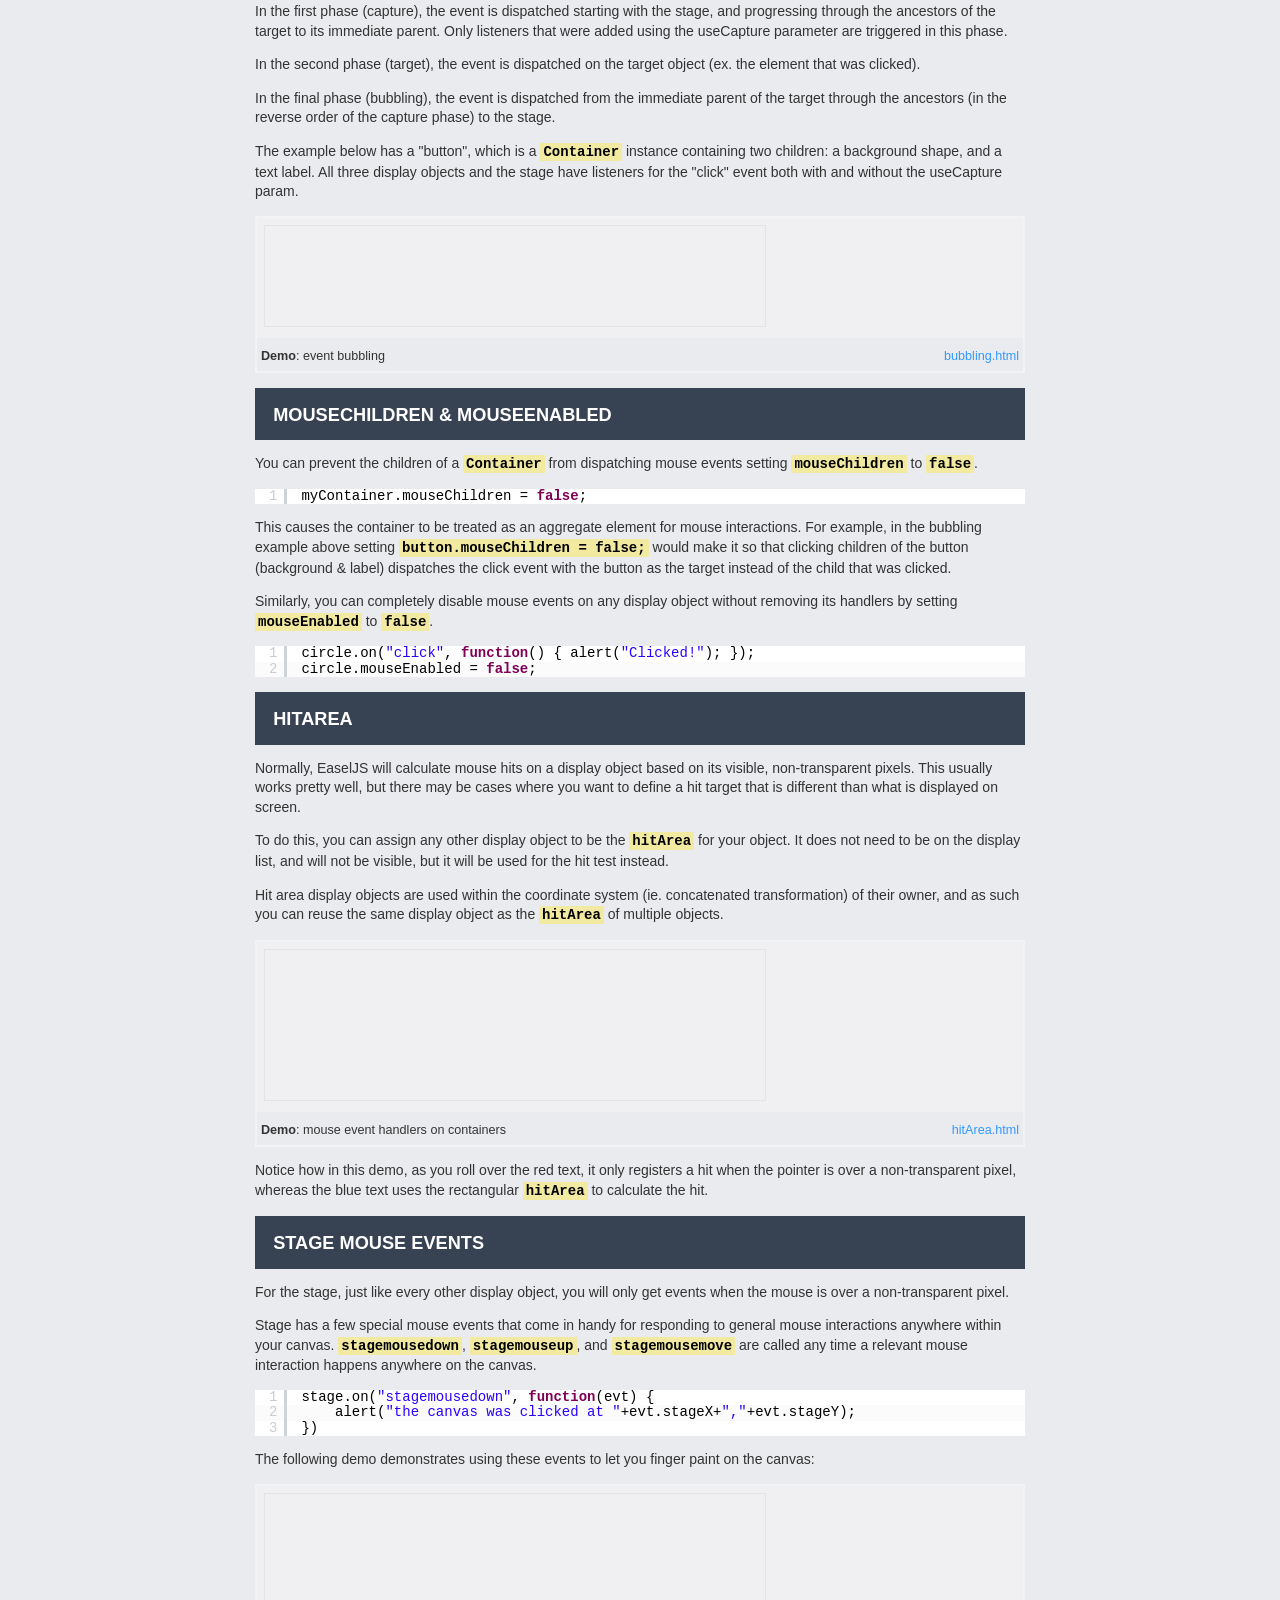
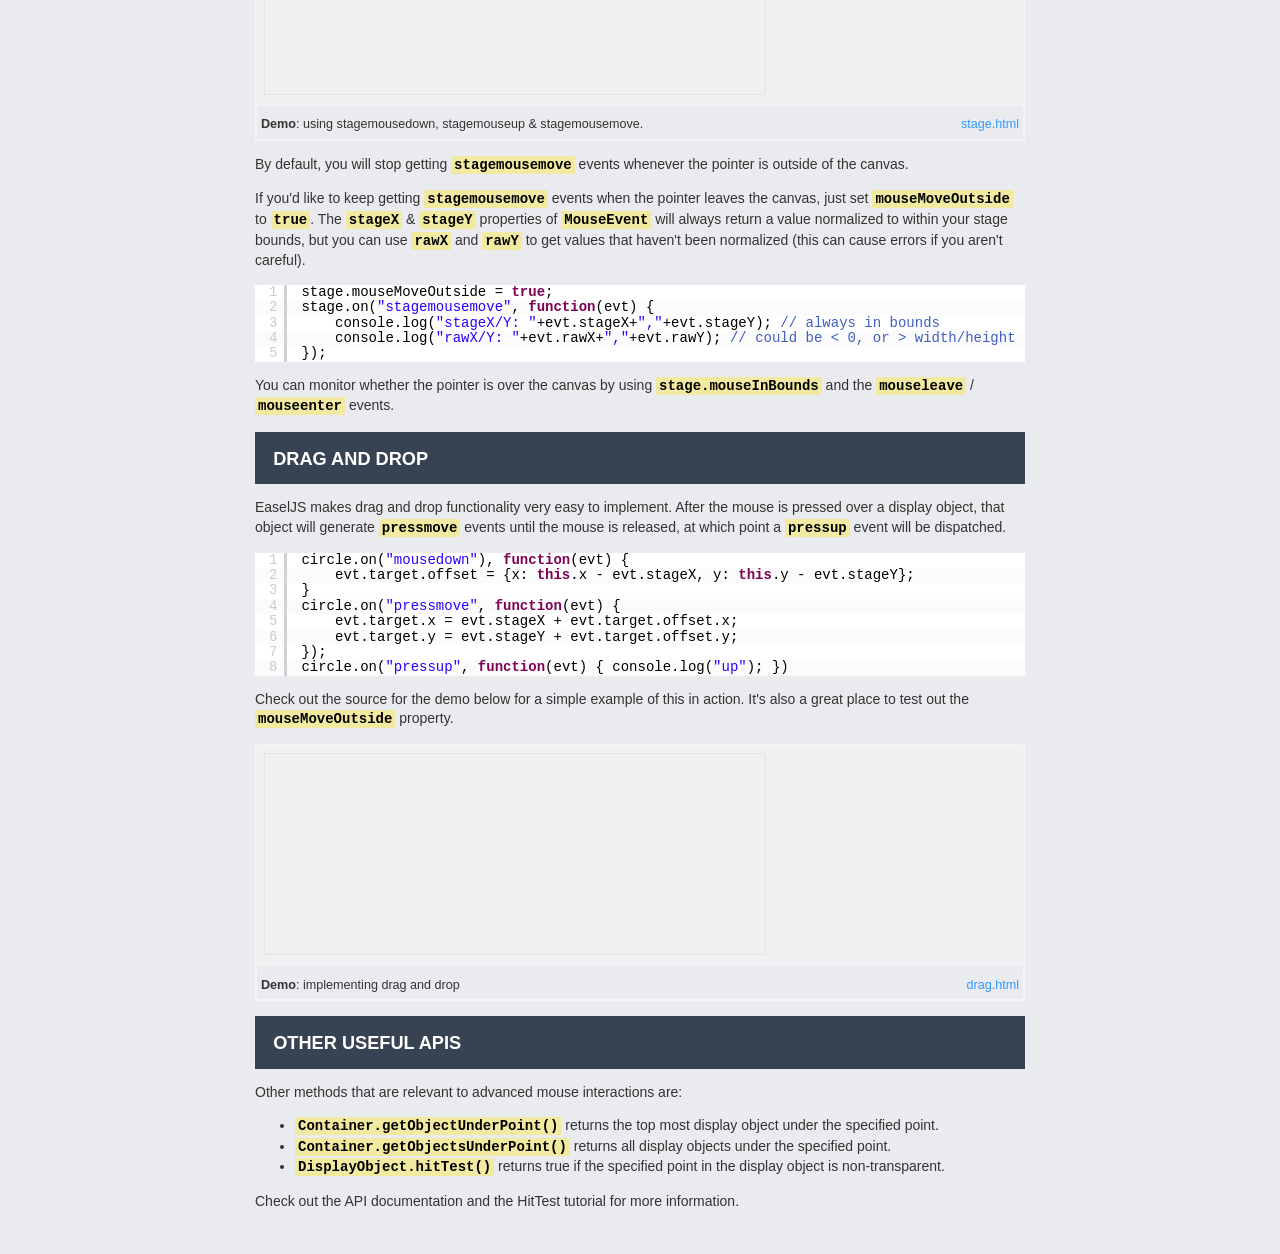
<file: staticfiles/lib/EaselJS/EaselJS-master/tutorials/Mouse Interaction/index.html>
<!DOCTYPE html>
<html>
<head>
	<meta http-equiv="Content-Type" content="text/html; charset=UTF-8">
	<title>EaselJS Tutorial: Mouse Interaction</title>
	<link href="../../_assets/css/shared.css" rel="stylesheet" type="text/css" />
	<link href="../_shared/tutorial.css" rel="stylesheet" type="text/css" />
	<script src="../_shared/tutorial.js"></script>
	
	<!-- SyntaxHighlighter-->
	<script src="../_shared/SyntaxHighlighter/shCore.js"></script>
	<script src="../_shared/SyntaxHighlighter/shBrushJScript.js"></script>
	<script src="../_shared/SyntaxHighlighter/shBrushXml.js"></script>
	<link href="../_shared/SyntaxHighlighter/shCore.css" rel="stylesheet" type="text/css">
	<link href="../_shared/SyntaxHighlighter/shThemeCreateJS.css" rel="stylesheet" type="text/css">
</head>
	
<body onload="initTutorial();">
	<article>
		<header>
			<h1>EaselJS <em>Mouse Interaction</em></h1>
			<p>
				<strong>Synopsis:</strong> Learn about mouse events on display objects and the stage.<br>
				<strong>Topics:</strong> MouseEvent, addEventListener, on, click, dblclick, mouseover, mouseout,
				mousemove, mousedown, enableMouseOver, drag and drop, mouseMoveOutside<br>
				<strong>Target:</strong> EaselJS v0.8.2
			</p>
		</header>
		<p class="highlight">
			This tutorial is part of the <a href="https://github.com/CreateJS/EaselJS/" target="_blank">EaselJS GitHub
			repository</a>.<br />
			Check out the repository for more tutorials and a handful of helpful samples.
		</p>

		<section>
			<header>
				<h2>The Basics</h2>
			</header>
			<p>
				At its core, the EaselJS mouse interaction model is very simple to use - just assign a listener to a
				mouse events via the <code>addEventListener</code> method on a display object:
				<textarea class="brush: js;" readonly>
circle.addEventListener("click", function(event) { alert("clicked"); })
				</textarea>
			</p>
			<iframe src="basic.html" class="demo" data-description="the onClick handler" width="100%" height="220px"></iframe>
			<p>
				There are a number of events you can listen for on display objects: <code>click</code>,
				<code>mousedown</code>, <code>dblclick</code>, <code>pressmove</code>,
				<code>pressup</code>, <code>mouseover</code> / <code>mouseout</code>, and <code>rollover</code> /
				<code>rollout</code>.
			</p>
			<p>
				The latter four events have some overhead associated with them, so you need to enable them with
				<code>stage.enableMouseOver(frequency)</code>. The <code>frequency</code> parameter indicates how many
				times per second EaselJS should calculate what is currently under the pointer. A higher number is more
				responsive, but also more computationally expensive. It defaults to 20 times per second.
			</p>
			<p>
				Note that there is no <code>mouseup</code> event. Instead use <code>click</code> (when the mouse is
				pressed and released on the same target, or <code>pressup</code> if you need to know when the mouse
				is pressed on a target, but released anywhere.
			</p>
			<p>
				The <code>on</code> method provides a shortcut to <code>addEventListener</code>, and adds additional
				functionality. See the API docs for more details.
				<textarea class="brush: js;" readonly>
circle.on(type, listener, scope, once, data, useCapture);
							</textarea>
			</p>
		</section>
		
		<section>
			<header>
				<h2>MouseEvent</h2>
			</header>
			<p>
				When a mouse handler is triggered, it is called with a single parameter holding a MouseEvent instance.
				You can use this object to see what <code>type</code> of event it was, what the <code>target</code> was,
				get access to the <code>nativeEvent</code> object it was based on, and to check the pointer's
				<code>stageX</code> and <code>stageY</code> coordinates.
			<textarea class="brush: js;" readonly>
circle.on("click", function(evt) {
	alert("type: "+evt.type+" target: "+evt.target+" stageX: "+evt.stageX);
});
			</textarea>
			</p>
			<iframe src="events.html" class="demo" data-description="demonstrating the different mouse event types on display objects" width="100%" height="220px"></iframe>
		</section>
		
		<section>
			<header>
				<h2>Bubbling</h2>
			</header>
			<p>
				When a mouse event is triggered on a target, the event flows through three phases: the capture phase,
				the target phase, and the bubbling phase.
			</p>
			<p>
				In the first phase (capture), the event is dispatched starting with the stage, and progressing through
				the ancestors of the target to its immediate parent.
				Only listeners that were added using the useCapture parameter are triggered in this phase.
			</p>
			<p>
				In the second phase (target), the event is dispatched on the target object (ex. the element that was
				clicked).
			</p>
			<p>
				In the final phase (bubbling), the event is dispatched from the immediate parent of the target through
				the ancestors (in the reverse order of the capture phase) to the stage.
			</p>
			<p>
				The example below has a "button", which is a <code>Container</code> instance containing two children: a
				background shape, and a text label. All three display objects and the stage have listeners for the
				"click" event both with and without the useCapture param.
			</p>
			<iframe src="bubbling.html" class="demo" data-description="event bubbling" width="100%" height="120px"></iframe>
		</section>
		
		<section>
			<header>
				<h2>mouseChildren & mouseEnabled</h2>
			</header>
			<p>
				You can prevent the children of a <code>Container</code> from dispatching mouse events setting
				<code>mouseChildren</code> to <code>false</code>.
			<textarea class="brush: js;" readonly>
myContainer.mouseChildren = false;
			</textarea>
			</p>
			<p>
				This causes the container to be treated as an aggregate element for mouse interactions. For example, in
				the bubbling example above setting <code>button.mouseChildren = false;</code>
				would make it so that clicking children of the button (background & label) dispatches the click event
				with the button as the target instead of the child that was clicked.
			</p>
			<p>
				Similarly, you can completely disable mouse events on any display object without removing its handlers
				by setting <code>mouseEnabled</code> to <code>false</code>.
			<textarea class="brush: js;" readonly>
circle.on("click", function() { alert("Clicked!"); });
circle.mouseEnabled = false;
			</textarea>
		</section>
		
		<section>
			<header>
				<h2>hitArea</h2>
			</header>
			<p>
				Normally, EaselJS will calculate mouse hits on a display object based on its visible, non-transparent
				pixels. This usually works pretty well, but there may be cases where you want to define a hit target that is different than what is displayed on screen.
			</p>
			<p>
				To do this, you can assign any other display object to be the <code>hitArea</code> for your object.
				It does not need to be on the display list, and will not be visible, but it will be used for the hit test instead.
			</p>
			<p>
				Hit area display objects are used within the coordinate system (ie. concatenated transformation) of
				their owner, and as such you can reuse the same display object as the <code>hitArea</code> of multiple objects.
			</p>
			<iframe src="hitArea.html" class="demo" data-description="mouse event handlers on containers" width="100%" height="170px"></iframe>
			<p>
				Notice how in this demo, as you roll over the red text, it only registers a hit when the pointer is
				over a non-transparent pixel, whereas the blue text uses the rectangular <code>hitArea</code> to calculate the hit.
			</p>
		</section>
			
		<section>
			<header>
				<h2>Stage mouse events</h2>
			</header>
			<p>
				For the stage, just like every other display object, you will only get events when the mouse is over a
				non-transparent pixel.
			</p>
			<p>
				Stage has a few special mouse events that come in handy for responding to general mouse interactions
				anywhere within your canvas. <code>stagemousedown</code>, <code>stagemouseup</code>, and
				<code>stagemousemove</code> are called any time a relevant mouse interaction happens anywhere on the
				canvas.
			<textarea class="brush: js;" readonly>
stage.on("stagemousedown", function(evt) {
	alert("the canvas was clicked at "+evt.stageX+","+evt.stageY);
})
			</textarea>
			<p>
				The following demo demonstrates using these events to let you finger paint on the canvas:
			</p>
			<iframe src="stage.html" class="demo" data-description="using stagemousedown, stagemouseup & stagemousemove." width="100%" height="220px"></iframe>
			<p>
				By default, you will stop getting <code>stagemousemove</code> events whenever the pointer is outside of the canvas.
			</p>
			<p>
				If you'd like to keep getting <code>stagemousemove</code> events when the pointer leaves the canvas,
				just set <code>mouseMoveOutside</code> to <code>true</code>. The <code>stageX</code> &
				<code>stageY</code> properties of <code>MouseEvent</code> will always return a value normalized to
				within your stage bounds, but you can use <code>rawX</code> and <code>rawY</code> to get values that
				haven't been normalized (this can cause errors if you aren't careful).
			<textarea class="brush: js;" readonly>
stage.mouseMoveOutside = true;
stage.on("stagemousemove", function(evt) {
	console.log("stageX/Y: "+evt.stageX+","+evt.stageY); // always in bounds
	console.log("rawX/Y: "+evt.rawX+","+evt.rawY); // could be < 0, or > width/height
});
			</textarea>
			</p>
			<p>
				You can monitor whether the pointer is over the canvas by using <code>stage.mouseInBounds</code> and the
				<code>mouseleave</code> / <code>mouseenter</code> events.
			</p>
		</section>
		
		<section>
			<header>
				<h2>Drag and drop</h2>
			</header>
			<p>
				EaselJS makes drag and drop functionality very easy to implement. After the mouse is pressed over a
				display object, that object will generate <code>pressmove</code> events until the mouse is released, at
				which point a <code>pressup</code> event will be dispatched.
			</p>
			<textarea class="brush: js;" readonly>
circle.on("mousedown"), function(evt) {
	evt.target.offset = {x: this.x - evt.stageX, y: this.y - evt.stageY};
}
circle.on("pressmove", function(evt) {
	evt.target.x = evt.stageX + evt.target.offset.x;
	evt.target.y = evt.stageY + evt.target.offset.y;
});
circle.on("pressup", function(evt) { console.log("up"); })
			</textarea>
			<p>
				Check out the source for the demo below for a simple example of this in action. It's also a great place
                to test out the <code>mouseMoveOutside</code> property.
			</p>
			<iframe src="drag.html" class="demo" data-description="implementing drag and drop" width="100%" height="220px"></iframe>
		</section>
		
		<section>
			<header>
				<h2>Other useful APIs</h2>
			</header>
			<p>
				Other methods that are relevant to advanced mouse interactions are:<ul>
					<li> <code>Container.getObjectUnderPoint()</code> returns the top most display object under the
						specified point.</li>
					<li> <code>Container.getObjectsUnderPoint()</code> returns all display objects under the specified
						point.</li>
					<li> <code>DisplayObject.hitTest()</code> returns true if the specified point in the display object
						is non-transparent.</li>
				</ul>
				Check out the API documentation and the HitTest tutorial for more information.
			</p>
		</section>
		
	</article>
</body>
</html>
</file>
<file: staticfiles/lib/EaselJS/EaselJS-master/_assets/css/examples.css>
body {
	width: 960px;
}

header {
	margin-bottom: 1rem;
}

h1 {
	font-weight: 200;
	margin-bottom: 1rem;
}

h1:before {
	content:"EASELJS ";
	font-weight: bold;
}

header p {
	margin: 0;
	padding: 1em;
	background: rgba(250, 252, 255, 0.7);
}

.content, canvas {
	background: white;
}

.content {
	width: 960px;
	height: 400px;
	overflow: hidden;
}

.loading {
	position: relative;
}

.loading:after {
	content: url("../art/loading.gif");
	position: absolute;
	left: 50%;
	top: 50%;
	margin: -13px 0 0 -51px;
	opacity: 0.8;
}

#error {
	display:none;
	width: 960px;
	text-align: left;
	padding: 10px;
}

#mobile {
    display:none;
    width: 960px;
    text-align: left;
    padding: 10px;
}

body.embedded header {
	display: none;
}

body.embedded {
	margin: 0;
}
</file>
<file: staticfiles/lib/EaselJS/EaselJS-master/_assets/css/shared.css>
body {
	margin: 3em auto;
	padding: 0;
	background-color: #eaebee;
	font-family: Arial, Verdana, sans-serif;
	font-size: 14px;
	font-weight: normal;
	color: #333;
	line-height: 1.4em;
}

a:link, a:visited {
	color: #39f;
	text-decoration: none;
}

a:hover {
	text-decoration: underline;
}

h1, h2 {
	color: #FFF;
	font-size: 1.6em;
	margin-bottom: 0;
	padding: 1.5em;
	padding-bottom: 1.2em;
	background: #374252;
	text-transform: uppercase;
}

h1::after {
	display: block;
	content: "";
	background: url('../art/logo_createjs.svg') no-repeat;
	height:1.5em;
	width: 6em;
	margin-top: -0.3em;
	float: right;
}

h1 em {
	font-weight: 200;
	font-style: normal;
}

h2 {
	font-size: 1.3em;
	padding: 1em;
	padding-bottom: 0.8em;
}

h3 {
	background: #e0e1e5;
	color: #374252;
	font-size: 1.25em;
	padding: 0.5em;
	margin-top: 1.25em;
	margin-bottom: -0.5em;
	position: relative;
}

code {
	color: black;
	background-color: rgba(255, 230, 0, 0.33);
	padding: 1px 3px;
	font-family: Courier New, Courier, serif;
	font-weight: bold;
}

/**
 * For modern browsers
 * 1. The space content is one way to avoid an Opera bug when the
 *    contenteditable attribute is included anywhere else in the document.
 *    Otherwise it causes space to appear at the top and bottom of elements
 *    that are clearfixed.
 * 2. The use of `table` rather than `block` is only necessary if using
 *    `:before` to contain the top-margins of child elements.
 */
.cf:before,
.cf:after {
    content: " "; /* 1 */
    display: table; /* 2 */
}

.cf:after {
    clear: both;
}

/**
 * For IE 6/7 only
 * Include this rule to trigger hasLayout and contain floats.
 */
.cf {
    *zoom: 1;
}
</file>
<file: staticfiles/lib/EaselJS/EaselJS-master/tutorials/_shared/tutorial.css>
article {
	width: 55em;
	margin-left: auto;
	margin-right: auto;
}
header p {
	color: #999b9f;
	margin: 0;
	padding: 0.8em;
	line-height: 1.6em;
	font-size: 0.9em;
}

header p strong {
	color: #808387;
	text-transform: uppercase;
}

div.demo {
	border: solid 2px rgba(255, 255, 255, 0.4);
}

div.demo p {
	margin: 0;
	padding: 4px;
	font-size: 0.9em;
}

textarea {
	width: 100%;
	height: 60px;
}

div.demo p a {
	float: right;
}

iframe.demo {
	background-color: rgba(255, 255, 255, 0.25);
	border: none;
	margin-right: 8px;
}

A code, code A {
	color: rgb(0, 0, 172);
}

.highlight {
	background-color: rgba(250, 252, 255, 0.7);
	margin: 0;
	padding: 0.8em;
}
</file>
<file: staticfiles/lib/EaselJS/EaselJS-master/tutorials/_shared/SyntaxHighlighter/shCore.css>
/**
 * SyntaxHighlighter
 * http://alexgorbatchev.com/SyntaxHighlighter
 *
 * SyntaxHighlighter is donationware. If you are using it, please donate.
 * http://alexgorbatchev.com/SyntaxHighlighter/donate.html
 *
 * @version
 * 3.0.83 (July 02 2010)
 * 
 * @copyright
 * Copyright (C) 2004-2010 Alex Gorbatchev.
 *
 * @license
 * Dual licensed under the MIT and GPL licenses.
 */
.syntaxhighlighter a,
.syntaxhighlighter div,
.syntaxhighlighter code,
.syntaxhighlighter table,
.syntaxhighlighter table td,
.syntaxhighlighter table tr,
.syntaxhighlighter table tbody,
.syntaxhighlighter table thead,
.syntaxhighlighter table caption,
.syntaxhighlighter textarea {
  -moz-border-radius: 0 0 0 0 !important;
  -webkit-border-radius: 0 0 0 0 !important;
  background: none !important;
  border: 0 !important;
  bottom: auto !important;
  float: none !important;
  height: auto !important;
  left: auto !important;
  line-height: 1.1em !important;
  margin: 0 !important;
  outline: 0 !important;
  overflow: visible !important;
  padding: 0 !important;
  position: static !important;
  right: auto !important;
  text-align: left !important;
  top: auto !important;
  vertical-align: baseline !important;
  width: auto !important;
  box-sizing: content-box !important;
  font-family: "Consolas", "Bitstream Vera Sans Mono", "Courier New", Courier, monospace !important;
  font-weight: normal !important;
  font-style: normal !important;
  font-size: 1em !important;
  min-height: inherit !important;
  min-height: auto !important;
}

.syntaxhighlighter {
  width: 100% !important;
  margin: 1em 0 1em 0 !important;
  position: relative !important;
  overflow: auto !important;
  font-size: 1em !important;
}
.syntaxhighlighter.source {
  overflow: hidden !important;
}
.syntaxhighlighter .bold {
  font-weight: bold !important;
}
.syntaxhighlighter .italic {
  font-style: italic !important;
}
.syntaxhighlighter .line {
  white-space: pre !important;
}
.syntaxhighlighter table {
  width: 100% !important;
}
.syntaxhighlighter table caption {
  text-align: left !important;
  padding: .5em 0 0.5em 1em !important;
}
.syntaxhighlighter table td.code {
  width: 100% !important;
}
.syntaxhighlighter table td.code .container {
  position: relative !important;
}
.syntaxhighlighter table td.code .container textarea {
  box-sizing: border-box !important;
  position: absolute !important;
  left: 0 !important;
  top: 0 !important;
  width: 100% !important;
  height: 100% !important;
  border: none !important;
  background: white !important;
  padding-left: 1em !important;
  overflow: hidden !important;
  white-space: pre !important;
}
.syntaxhighlighter table td.gutter .line {
  text-align: right !important;
  padding: 0 0.5em 0 1em !important;
}
.syntaxhighlighter table td.code .line {
  padding: 0 1em !important;
}
.syntaxhighlighter.nogutter td.code .container textarea, .syntaxhighlighter.nogutter td.code .line {
  padding-left: 0em !important;
}
.syntaxhighlighter.show {
  display: block !important;
}
.syntaxhighlighter.collapsed table {
  display: none !important;
}
.syntaxhighlighter.collapsed .toolbar {
  padding: 0.1em 0.8em 0em 0.8em !important;
  font-size: 1em !important;
  position: static !important;
  width: auto !important;
  height: auto !important;
}
.syntaxhighlighter.collapsed .toolbar span {
  display: inline !important;
  margin-right: 1em !important;
}
.syntaxhighlighter.collapsed .toolbar span a {
  padding: 0 !important;
  display: none !important;
}
.syntaxhighlighter.collapsed .toolbar span a.expandSource {
  display: inline !important;
}
.syntaxhighlighter .toolbar {
  position: absolute !important;
  right: 1px !important;
  top: 1px !important;
  width: 11px !important;
  height: 11px !important;
  font-size: 10px !important;
  z-index: 10 !important;
}
.syntaxhighlighter .toolbar span.title {
  display: inline !important;
}
.syntaxhighlighter .toolbar a {
  display: block !important;
  text-align: center !important;
  text-decoration: none !important;
  padding-top: 1px !important;
}
.syntaxhighlighter .toolbar a.expandSource {
  display: none !important;
}
.syntaxhighlighter.ie {
  font-size: .9em !important;
  padding: 1px 0 1px 0 !important;
}
.syntaxhighlighter.ie .toolbar {
  line-height: 8px !important;
}
.syntaxhighlighter.ie .toolbar a {
  padding-top: 0px !important;
}
.syntaxhighlighter.printing .line.alt1 .content,
.syntaxhighlighter.printing .line.alt2 .content,
.syntaxhighlighter.printing .line.highlighted .number,
.syntaxhighlighter.printing .line.highlighted.alt1 .content,
.syntaxhighlighter.printing .line.highlighted.alt2 .content {
  background: none !important;
}
.syntaxhighlighter.printing .line .number {
  color: #bbbbbb !important;
}
.syntaxhighlighter.printing .line .content {
  color: black !important;
}
.syntaxhighlighter.printing .toolbar {
  display: none !important;
}
.syntaxhighlighter.printing a {
  text-decoration: none !important;
}
.syntaxhighlighter.printing .plain, .syntaxhighlighter.printing .plain a {
  color: black !important;
}
.syntaxhighlighter.printing .comments, .syntaxhighlighter.printing .comments a {
  color: #008200 !important;
}
.syntaxhighlighter.printing .string, .syntaxhighlighter.printing .string a {
  color: blue !important;
}
.syntaxhighlighter.printing .keyword {
  color: #006699 !important;
  font-weight: bold !important;
}
.syntaxhighlighter.printing .preprocessor {
  color: gray !important;
}
.syntaxhighlighter.printing .variable {
  color: #aa7700 !important;
}
.syntaxhighlighter.printing .value {
  color: #009900 !important;
}
.syntaxhighlighter.printing .functions {
  color: #ff1493 !important;
}
.syntaxhighlighter.printing .constants {
  color: #0066cc !important;
}
.syntaxhighlighter.printing .script {
  font-weight: bold !important;
}
.syntaxhighlighter.printing .color1, .syntaxhighlighter.printing .color1 a {
  color: gray !important;
}
.syntaxhighlighter.printing .color2, .syntaxhighlighter.printing .color2 a {
  color: #ff1493 !important;
}
.syntaxhighlighter.printing .color3, .syntaxhighlighter.printing .color3 a {
  color: red !important;
}
.syntaxhighlighter.printing .break, .syntaxhighlighter.printing .break a {
  color: black !important;
}
</file>
<file: staticfiles/lib/EaselJS/EaselJS-master/tutorials/_shared/SyntaxHighlighter/shThemeCreateJS.css>
/**
 * SyntaxHighlighter
 * http://alexgorbatchev.com/SyntaxHighlighter
 *
 * SyntaxHighlighter is donationware. If you are using it, please donate.
 * http://alexgorbatchev.com/SyntaxHighlighter/donate.html
 *
 * @version
 * 3.0.83 (July 02 2010)
 * 
 * @copyright
 * Copyright (C) 2004-2010 Alex Gorbatchev.
 *
 * @license
 * Dual licensed under the MIT and GPL licenses.
 */
.syntaxhighlighter {
  background-color: white !important;
}
.syntaxhighlighter .line.alt1 {
  background-color: #FBFBFB !important;
}
.syntaxhighlighter .line.alt2 {
  background-color: white !important;
}
.syntaxhighlighter .line.highlighted.alt1, .syntaxhighlighter .line.highlighted.alt2 {
  background-color: #ddeeff !important;
}
.syntaxhighlighter .line.highlighted.number {
  color: white !important;
}
.syntaxhighlighter table caption {
  color: black !important;
}
.syntaxhighlighter .gutter {
  color: #CCCCCC !important;
}
.syntaxhighlighter .gutter .line {
  border-right: 3px solid #ccd3d9 !important;
}
.syntaxhighlighter .gutter .line.highlighted {
  background-color: #39f !important;
  color: white !important;
}
.syntaxhighlighter.printing .line .content {
  border: none !important;
}
.syntaxhighlighter.collapsed {
  overflow: visible !important;
}
.syntaxhighlighter.collapsed .toolbar {
  color: #3f5fbf !important;
  background: white !important;
  border: 1px solid #d4d0c8 !important;
}
.syntaxhighlighter.collapsed .toolbar a {
  color: #3f5fbf !important;
}
.syntaxhighlighter.collapsed .toolbar a:hover {
  color: #aa7700 !important;
}
.syntaxhighlighter .toolbar {
  color: #a0a0a0 !important;
  background: #d4d0c8 !important;
  border: none !important;
  visibility: hidden;
}
.syntaxhighlighter .toolbar a {
  color: #a0a0a0 !important;
}
.syntaxhighlighter .toolbar a:hover {
  color: red !important;
}
.syntaxhighlighter .plain, .syntaxhighlighter .plain a {
  color: black !important;
}
.syntaxhighlighter .comments, .syntaxhighlighter .comments a {
  color: #3f5fbf !important;
}
.syntaxhighlighter .string, .syntaxhighlighter .string a {
  color: #2a00ff !important;
}
.syntaxhighlighter .keyword {
  color: #7f0055 !important;
}
.syntaxhighlighter .preprocessor {
  color: #646464 !important;
}
.syntaxhighlighter .variable {
  color: #aa7700 !important;
}
.syntaxhighlighter .value {
  color: #009900 !important;
}
.syntaxhighlighter .functions {
  color: #ff1493 !important;
}
.syntaxhighlighter .constants {
  color: #0066cc !important;
}
.syntaxhighlighter .script {
  font-weight: bold !important;
  color: #7f0055 !important;
  background-color: none !important;
}
.syntaxhighlighter .color1, .syntaxhighlighter .color1 a {
  color: gray !important;
}
.syntaxhighlighter .color2, .syntaxhighlighter .color2 a {
  color: #ff1493 !important;
}
.syntaxhighlighter .color3, .syntaxhighlighter .color3 a {
  color: red !important;
}

.syntaxhighlighter .keyword {
  font-weight: bold !important;
}
.syntaxhighlighter .xml .keyword {
  color: #3f7f7f !important;
  font-weight: normal !important;
}
.syntaxhighlighter .xml .color1, .syntaxhighlighter .xml .color1 a {
  color: #7f007f !important;
}
.syntaxhighlighter .xml .string {
  font-style: italic !important;
  color: #2a00ff !important;
}
</file>
